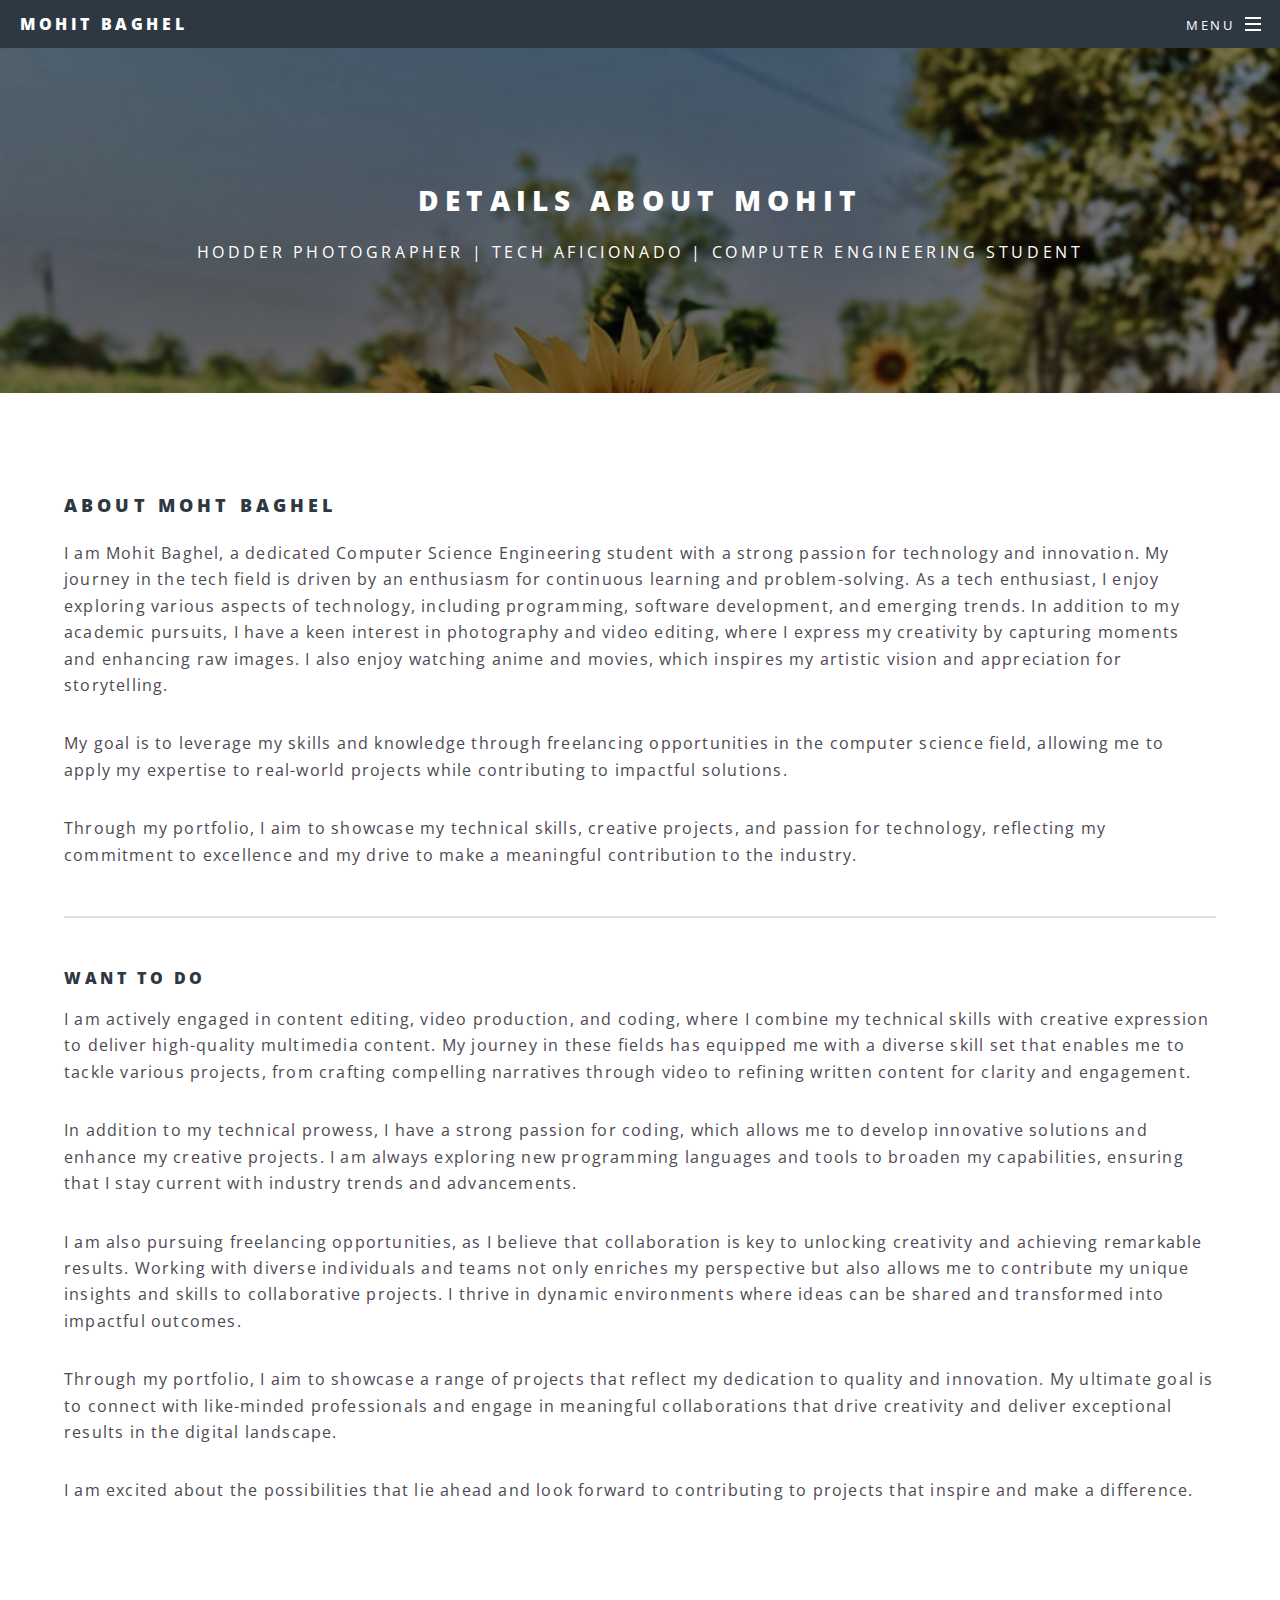
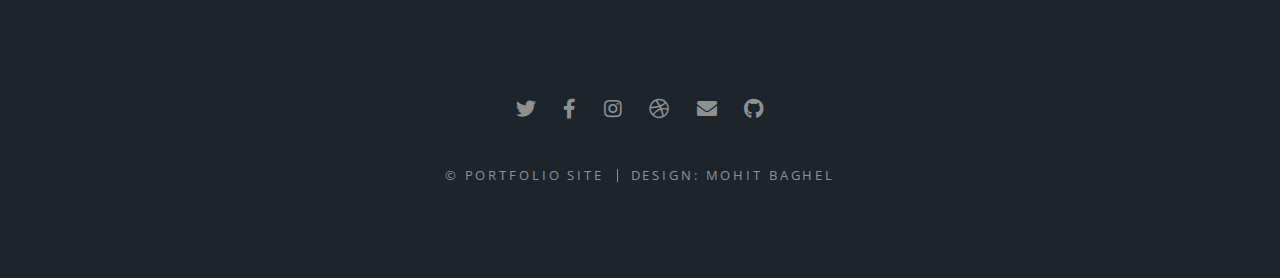
<file: generic.html>
<!DOCTYPE HTML>
<html>
	<head>
		<title>Details - Mohit Baghel</title>
		<meta charset="utf-8" />
		<meta name="viewport" content="width=device-width, initial-scale=1, user-scalable=no" />
		<link rel="stylesheet" href="assets/css/main.css" />
		<noscript><link rel="stylesheet" href="assets/css/noscript.css" /></noscript>
	</head>
	<body class="is-preload">

		<!-- Page Wrapper -->
			<div id="page-wrapper">

				<!-- Header -->
					<header id="header">
						<h1><a href="index.html">Mohit Baghel</a></h1>
						<nav id="nav">
							<ul>
								<li class="special">
									<a href="#menu" class="menuToggle"><span>Menu</span></a>
									<div id="menu">
										<ul>
											<li><a href="index.html">Home</a></li>
											<li><a href="generic.html">Details</a></li>
											<li><a href="sign up.html">Join Me</a></li>
										</ul>
									</div>
								</li>
							</ul>
						</nav>
					</header>

				<!-- Main -->
					<article id="main">
						<header>
							<h2>Details About Mohit</h2>
							<p>HODder Photographer | Tech Aficionado | Computer Engineering Student</p>
						</header>
						<section class="wrapper style5">
							<div class="inner">

								<h3>About Moht Baghel</h3>
								<p>I am Mohit Baghel, a dedicated Computer Science Engineering student with a strong passion for technology and innovation. My journey in the tech field is driven by an enthusiasm for continuous learning and problem-solving.
As a tech enthusiast, I enjoy exploring various aspects of technology, including programming, software development, and emerging trends. In addition to my academic pursuits, I have a keen interest in photography and video editing, where I express my creativity by capturing moments and enhancing raw images.

I also enjoy watching anime and movies, which inspires my artistic vision and appreciation for storytelling.</p>
 <p>My goal is to leverage my skills and knowledge through freelancing opportunities in the computer science field, 
 allowing me to apply my expertise to real-world projects while contributing to impactful solutions.</p>

<p>Through my portfolio, I aim to showcase my technical skills, creative projects, and passion for technology, reflecting my commitment to excellence and my drive to make a meaningful contribution to the industry.
								</p>
								<hr />

								<h4>Want To Do</h4>
                                <p>I am actively engaged in content editing, video production,
									 and coding, where I combine my technical skills with creative expression to deliver high-quality multimedia content.
									  My journey in these fields has equipped me with a diverse skill set that enables me to tackle various projects,
									 from crafting compelling narratives through video to refining written content for clarity and engagement.</p>

								<p>In addition to my technical prowess, I have a strong passion for coding,
									 which allows me to develop innovative solutions and enhance my creative projects.
									  I am always exploring new programming languages and tools to broaden my capabilities,
									   ensuring that I stay current with industry trends and advancements.</p>
								
								<p>I am also pursuing freelancing opportunities,
									 as I believe that collaboration is key to unlocking creativity and achieving remarkable results.
									  Working with diverse individuals and teams not only enriches my perspective but also allows me to contribute my unique insights and skills to collaborative projects.
									 I thrive in dynamic environments where ideas can be shared and transformed into impactful outcomes.</p>	   
                                <p>Through my portfolio,
							 I aim to showcase a range of projects that reflect my dedication to quality and innovation. 
							 My ultimate goal is to connect with like-minded professionals and engage in meaningful collaborations that drive creativity and deliver exceptional results in the digital landscape.</p>
							<p>I am excited about the possibilities that lie ahead and look forward to contributing to projects that inspire and make a difference.

							</p>
							</div>
						</section>
					</article>

				<!-- Footer -->
					<footer id="footer">
						<ul class="icons">
							<li><a href="https://x.com/MohitBaghel24" class="icon brands fa-twitter"><span class="label">Twitter</span></a></li>
							<li><a href="#" class="icon brands fa-facebook-f"><span class="label">Facebook</span></a></li>
							<li><a href="https://www.instagram.com/mohit_.baghel_" class="icon brands fa-instagram"><span class="label">Instagram</span></a></li>
							<li><a href="#" class="icon brands fa-dribbble"><span class="label">Dribbble</span></a></li>
							<li><a href="mailto:your-mohitbaghel0202@gmail.com" class="icon solid fa-envelope"><span class="label">Email</span></a></li>
							<li><a href="https://github.com/MohitBaghel24" class="icon brands fa-github"><span class="label">Github</span></a></li>
						</ul>
						<ul class="copyright">
							<li>&copy; portfolio Site</li><li>Design: <a href="http://htm">Mohit Baghel</a></li>
						</ul>
					</footer>

			</div>

		<!-- Scripts -->
			<script src="assets/js/jquery.min.js"></script>
			<script src="assets/js/jquery.scrollex.min.js"></script>
			<script src="assets/js/jquery.scrolly.min.js"></script>
			<script src="assets/js/browser.min.js"></script>
			<script src="assets/js/breakpoints.min.js"></script>
			<script src="assets/js/util.js"></script>
			<script src="assets/js/main.js"></script>

	</body>
</html>
</file>
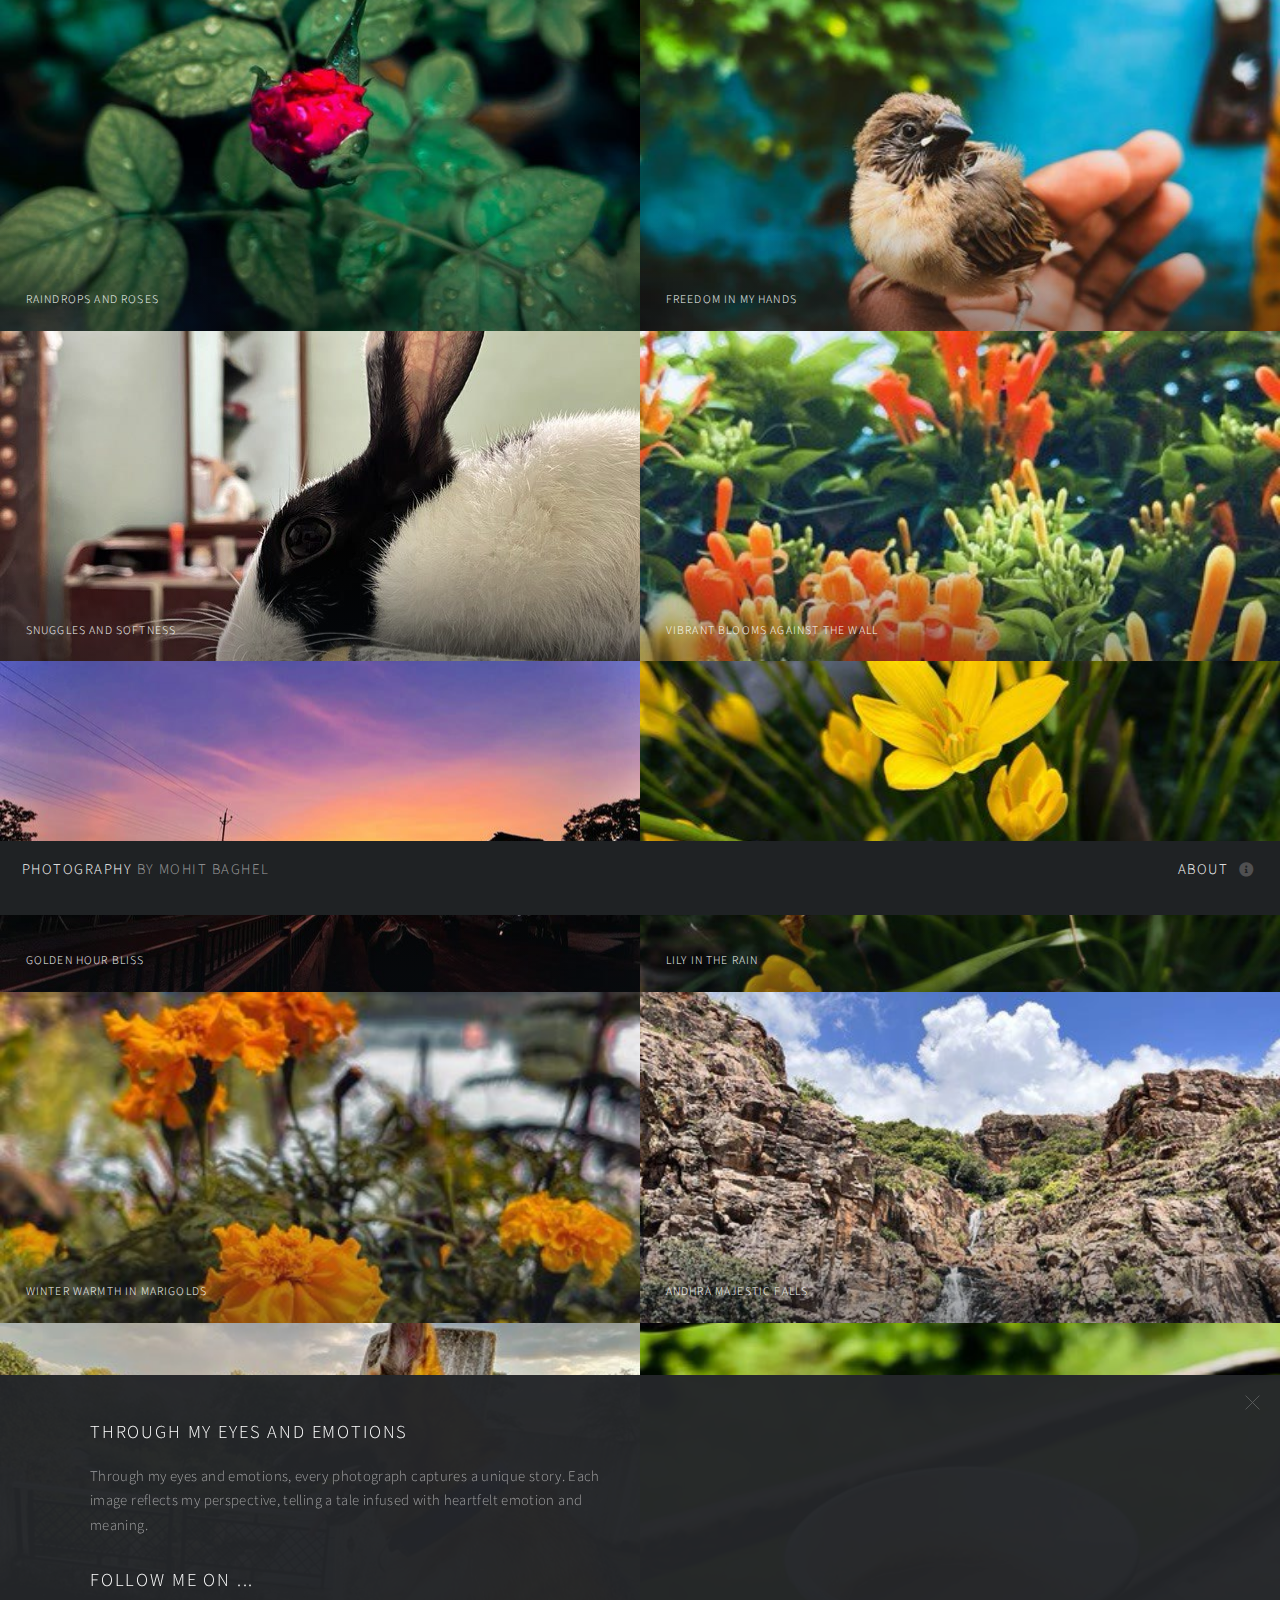
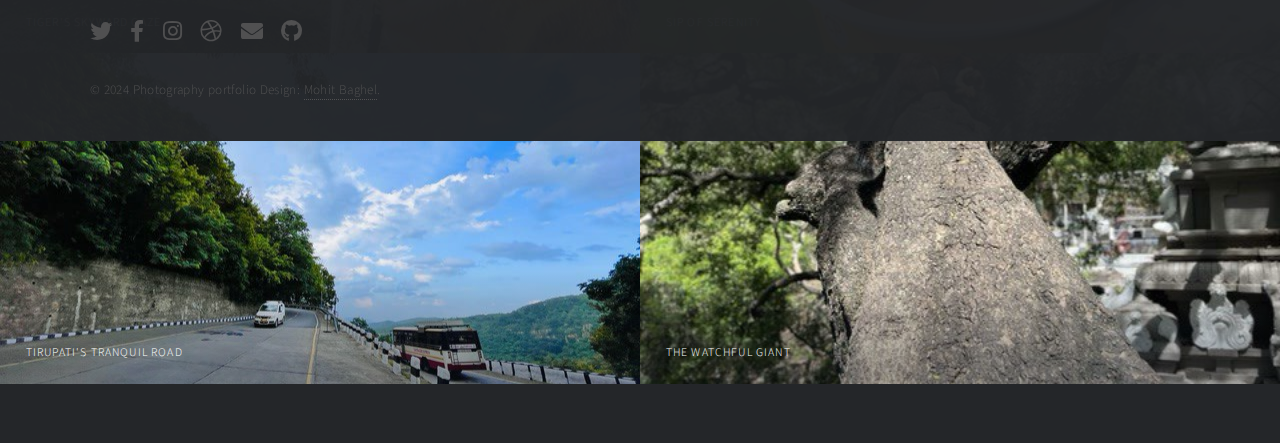
<file: photography/index2.html>
<!DOCTYPE HTML>
<html>
	<head>
		<title>Photography</title>
		<meta charset="utf-8" />
		<meta name="viewport" content="width=device-width, initial-scale=1, user-scalable=no" />
		<link rel="stylesheet" href="assets/css/main.css" />
		<noscript><link rel="stylesheet" href="assets/css/noscript.css" /></noscript>
	</head>
	<body class="is-preload">

		<!-- Wrapper -->
			<div id="wrapper">

				<!-- Header -->
					<header id="header">
						<h1><a href="index2.html"><strong>Photography</strong> by Mohit Baghel</a></h1>
						<nav>
							<ul>
								<li><a href="#footer" class="icon solid fa-info-circle">About</a></li>
							</ul>
						</nav>
					</header>

				<!-- Main -->
					<div id="main">
						<article class="thumb">
							<a href="images/fulls/01.jpg" class="image"><img src="images/thumbs/01.jpg" alt="" /></a>
							<h2>Raindrops and Roses</h2>
							<p>Rose drenched in rain, a perfect blend of nature grace and fleeting moments.</p>
						</article>
						<article class="thumb">
							<a href="images/fulls/02.jpg" class="image"><img src="images/thumbs/02.jpg" alt="" /></a>
							<h2>Freedom in My Hands</h2>
							<p>A moment of love and trust, as a bird rests gently in my hand.</p>
						</article>
						<article class="thumb">
							<a href="images/fulls/03.jpg" class="image"><img src="images/thumbs/03.jpg" alt="" /></a>
							<h2>Snuggles and Softness</h2>
							<p>Peaceful afternoon, my rabbit gently lying on the bed, enjoying the calm.</p>
						</article>
						<article class="thumb">
							<a href="images/fulls/04.jpg" class="image"><img src="images/thumbs/04.jpg" alt="" /></a>
							<h2>Vibrant Blooms Against the Wall</h2>
							<p>Orange petals brightening the wall, a burst of color and life.</p>
						</article>
						<article class="thumb">
							<a href="images/fulls/05.jpg" class="image"><img src="images/thumbs/05.jpg" alt="" /></a>
							<h2>Golden Hour Bliss</h2>
							<p>The evening sky paints a perfect picture of calm and serenity.</p>
						</article>
						<article class="thumb">
							<a href="images/fulls/06.jpg" class="image"><img src="images/thumbs/06.jpg" alt="" /></a>
							<h2>Lily in the Rain</h2>
							<p>A yellow lily blooming with grace, despite the rain gentle touch.</p>
						</article>
						<article class="thumb">
							<a href="images/fulls/07.jpg" class="image"><img src="images/thumbs/07.jpg" alt="" /></a>
							<h2>Winter Warmth in Marigolds</h2>
							<p>Marigolds in winter, adding a splash of color to the cold days.</p>
						</article>
						<article class="thumb">
							<a href="images/fulls/08.jpg" class="image"><img src="images/thumbs/08.jpg" alt="" /></a>
							<h2>Andhra Majestic Falls</h2>
							<p>Captured the power and beauty of a waterfall during my 2023 trip.</p>
						</article>
						<article class="thumb">
							<a href="images/fulls/09.jpg" class="image"><img src="images/thumbs/09.jpg" alt="" /></a>
							<h2>Tiger's Skyward Gaze</h2>
							<p>My loyal companion, Tiger, lost in thought, watching the clouds.</p>
						</article>
						<article class="thumb">
							<a href="images/fulls/10.jpg" class="image"><img src="images/thumbs/10.jpg" alt="" /></a>
							<h2>Sip of Serenity</h2>
							<p>A hot cup of tea, perfect for a journey through scenic landscapes.</p>
						</article>
						<article class="thumb">
							<a href="images/fulls/11.jpg" class="image"><img src="images/thumbs/11.jpg" alt="" /></a>
							<h2>Tirupati's Tranquil Road</h2>
							<p>The road to Tirupati, where nature and tranquility meet.</p>
						</article>
						<article class="thumb">
							<a href="images/fulls/12.jpg" class="image"><img src="images/thumbs/12.jpg" alt="" /></a>
							<h2>The Watchful Giant</h2>
							<p>An Indian giant squirrel, perched high, surveying its vast surroundings</p>
						</article>
					</div>

				<!-- Footer -->
				<footer id="footer" class="panel">
					<div class="inner split">
						<div>
							<section>
								<h2>Through My Eyes and Emotions</h2>
								<p>Through my eyes and emotions, every photograph captures a unique story.
									 Each image reflects my perspective, 
									telling a tale infused with heartfelt emotion and meaning.</p>
							</section>
							<section>
								<h2>Follow me on ...</h2>
								<ul class="icons">
									<li><a href="https://x.com/MohitBaghel24" class="icon brands fa-twitter" rel="noopener noreferrer"><span class="label">Twitter</span></a></li>
							<li><a href="#" class="icon brands fa-facebook-f"><span class="label">Facebook</span></a></li>
							<li><a href="https://www.instagram.com/mohit_.baghel_" class="icon brands fa-instagram" rel="noopener noreferrer"><span class="label">Instagram</ span></a></li>
							<li><a href="#" class="icon brands fa-dribbble"><span class="label">Dribbble</span></a></li>
							<li><a href="mailto:mohitbaghel0202@gmail.com" class="icon solid fa-envelope"><span class="label">Email</span></a></li>                   
						    <li><a href="https://github.com/MohitBaghel24" class="icon brands fa-github" rel="noopener noreferrer"><span class="label">Github</span></a></li>
								</ul>
							</section>
							<p class="copyright">
								&copy; 2024 Photography portfolio  Design: <a href="http://mohitbaghel.site">Mohit Baghel</a>.
							</p>
						</div>
						
					</div>
				</footer>
			</div>

		<!-- Scripts -->
			<script src="assets/js/jquery.min.js"></script>
			<script src="assets/js/jquery.poptrox.min.js"></script>
			<script src="assets/js/browser.min.js"></script>
			<script src="assets/js/breakpoints.min.js"></script>
			<script src="assets/js/util.js"></script>
			<script src="assets/js/main.js"></script>

	</body>
</html>
</file>
<file: assets/css/noscript.css>
body.is-preload #banner h2 {
		-moz-transform: none;
		-webkit-transform: none;
		-ms-transform: none;
		transform: none;
		opacity: 1;
	}

		body.is-preload #banner h2:before, body.is-preload #banner h2:after {
			width: 100%;
		}

	body.is-preload #banner .more {
		-moz-transform: none;
		-webkit-transform: none;
		-ms-transform: none;
		transform: none;
		opacity: 1;
	}

	body.is-preload #banner:after {
		opacity: 0;
	}
</file>
<file: photography/assets/css/noscript.css>
/*
	Multiverse by HTML5 UP
	html5up.net | @ajlkn
	Free for personal and commercial use under the CCA 3.0 license (html5up.net/license)
*/

/* Wrapper */

	body.is-preload #wrapper:before {
		display: none;
	}

/* Main */

	body.is-preload #main .thumb {
		pointer-events: auto;
		opacity: 1;
	}

/* Header */

	body.is-preload #header {
		-moz-transform: none;
		-webkit-transform: none;
		-ms-transform: none;
		transform: none;
	}
</file>
<file: assets/css/main.css>
@import url(fontawesome-all.min.css);
@import url("https://fonts.googleapis.com/css?family=Open+Sans:400,400italic,600,600italic,800,800italic");

html, body, div, span, applet, object,
iframe, h1, h2, h3, h4, h5, h6, p, blockquote,
pre, a, abbr, acronym, address, big, cite,
code, del, dfn, em, img, ins, kbd, q, s, samp,
small, strike, strong, sub, sup, tt, var, b,
u, i, center, dl, dt, dd, ol, ul, li, fieldset,
form, label, legend, table, caption, tbody,
tfoot, thead, tr, th, td, article, aside,
canvas, details, embed, figure, figcaption,
footer, header, hgroup, menu, nav, output, ruby,
section, summary, time, mark, audio, video {
	margin: 0;
	padding: 0;
	border: 0;
	font-size: 100%;
	font: inherit;
	vertical-align: baseline;}

article, aside, details, figcaption, figure,
footer, header, hgroup, menu, nav, section {
	display: block;}

body {
	line-height: 1;
}

ol, ul {
	list-style: none;
}

blockquote, q {
	quotes: none;
}

	blockquote:before, blockquote:after, q:before, q:after {
		content: '';
		content: none;
	}

table {
	border-collapse: collapse;
	border-spacing: 0;
}

body {
	-webkit-text-size-adjust: none;
}

mark {
	background-color: transparent;
	color: inherit;
}

input::-moz-focus-inner {
	border: 0;
	padding: 0;
}

input, select, textarea {
	-moz-appearance: none;
	-webkit-appearance: none;
	-ms-appearance: none;
	appearance: none;
}

/* Basic */

	@-ms-viewport {
		width: device-width;
	}

	html {
		box-sizing: border-box;
	}

	*, *:before, *:after {
		box-sizing: inherit;
	}

	body {
		background: #2e3842;
	}

		body.is-preload *, body.is-preload *:before, body.is-preload *:after {
			-moz-animation: none !important;
			-webkit-animation: none !important;
			-ms-animation: none !important;
			animation: none !important;
			-moz-transition: none !important;
			-webkit-transition: none !important;
			-ms-transition: none !important;
			transition: none !important;
		}

	body, input, select, textarea {
		color: #fff;
		font-family: "Open Sans", Helvetica, sans-serif;
		font-size: 15pt;
		font-weight: 400;
		letter-spacing: 0.075em;
		line-height: 1.65em;
	}

		@media screen and (max-width: 1680px) {

			body, input, select, textarea {
				font-size: 13pt;
			}

		}

		@media screen and (max-width: 1280px) {

			body, input, select, textarea {
				font-size: 12pt;
			}

		}

		@media screen and (max-width: 736px) {

			body, input, select, textarea {
				font-size: 11pt;
				letter-spacing: 0.0375em;
			}

		}

	a {
		-moz-transition: color 0.2s ease, border-bottom-color 0.2s ease;
		-webkit-transition: color 0.2s ease, border-bottom-color 0.2s ease;
		-ms-transition: color 0.2s ease, border-bottom-color 0.2s ease;
		transition: color 0.2s ease, border-bottom-color 0.2s ease;
		border-bottom: none;
		color: inherit;
		text-decoration: none;
	}

		a:hover {
			 color: #3498db;  /* Changes text color on hover */

		}

	strong, b {
		color: #fff;
		font-weight: 600;
	}

	em, i {
		font-style: italic;
	}

	p {
		margin: 0 0 2em 0;
	}

	h1, h2, h3, h4, h5, h6 {
		color: #fff;
		font-weight: 800;
		letter-spacing: 0.225em;
		line-height: 1em;
		margin: 0 0 1em 0;
		text-transform: uppercase;
	}

		h1 a, h2 a, h3 a, h4 a, h5 a, h6 a {
			color: inherit;
			text-decoration: none;
		}

	h2 {
		font-size: 1.35em;
		line-height: 1.75em;
	}

		@media screen and (max-width: 736px) {

			h2 {
				font-size: 1.1em;
				line-height: 1.65em;
			}

		}

	h3 {
		font-size: 1.15em;
		line-height: 1.75em;
	}

		@media screen and (max-width: 736px) {

			h3 {
				font-size: 1em;
				line-height: 1.65em;
			}

		}

	h4 {
		font-size: 1em;
		line-height: 1.5em;
	}

	h5 {
		font-size: 0.8em;
		line-height: 1.5em;
	}

	h6 {
		font-size: 0.7em;
		line-height: 1.5em;
	}

	sub {
		font-size: 0.8em;
		position: relative;
		top: 0.5em;
	}

	sup {
		font-size: 0.8em;
		position: relative;
		top: -0.5em;
	}

	hr {
		border: 0;
		border-bottom: solid 2px #fff;
		margin: 3em 0;
	}

		hr.major {
			margin: 4.5em 0;
		}

	blockquote {
		border-left: solid 4px #fff;
		font-style: italic;
		margin: 0 0 2em 0;
		padding: 0.5em 0 0.5em 2em;
	}

	code {
		background: rgba(144, 144, 144, 0.25);
		border-radius: 3px;
		font-family: "Courier New", monospace;
		font-size: 0.9em;
		letter-spacing: 0;
		margin: 0 0.25em;
		padding: 0.25em 0.65em;
	}

	pre {
		-webkit-overflow-scrolling: touch;
		font-family: "Courier New", monospace;
		font-size: 0.9em;
		margin: 0 0 2em 0;
	}

		pre code {
			display: block;
			line-height: 1.75em;
			padding: 1em 1.5em;
			overflow-x: auto;
		}

	.align-left {
		text-align: left;
	}

	.align-center {
		text-align: center;
	}

	.align-right {
		text-align: right;
	}

/* Row */

	.row {
		display: flex;
		flex-wrap: wrap;
		box-sizing: border-box;
		align-items: stretch;
	}

		.row > * {
			box-sizing: border-box;
		}

		.row.gtr-uniform > * > :last-child {
			margin-bottom: 0;
		}

		.row.aln-left {
			justify-content: flex-start;
		}

		.row.aln-center {
			justify-content: center;
		}

		.row.aln-right {
			justify-content: flex-end;
		}

		.row.aln-top {
			align-items: flex-start;
		}

		.row.aln-middle {
			align-items: center;
		}

		.row.aln-bottom {
			align-items: flex-end;
		}

		.row > .imp {
			order: -1;
		}

		.row > .col-1 {
			width: 8.33333%;
		}

		.row > .off-1 {
			margin-left: 8.33333%;
		}

		.row > .col-2 {
			width: 16.66667%;
		}

		.row > .off-2 {
			margin-left: 16.66667%;
		}

		.row > .col-3 {
			width: 25%;
		}

		.row > .off-3 {
			margin-left: 25%;
		}

		.row > .col-4 {
			width: 33.33333%;
		}

		.row > .off-4 {
			margin-left: 33.33333%;
		}

		.row > .col-5 {
			width: 41.66667%;
		}

		.row > .off-5 {
			margin-left: 41.66667%;
		}

		.row > .col-6 {
			width: 50%;
		}

		.row > .off-6 {
			margin-left: 50%;
		}

		.row > .col-7 {
			width: 58.33333%;
		}

		.row > .off-7 {
			margin-left: 58.33333%;
		}

		.row > .col-8 {
			width: 66.66667%;
		}

		.row > .off-8 {
			margin-left: 66.66667%;
		}

		.row > .col-9 {
			width: 75%;
		}

		.row > .off-9 {
			margin-left: 75%;
		}

		.row > .col-10 {
			width: 83.33333%;
		}

		.row > .off-10 {
			margin-left: 83.33333%;
		}

		.row > .col-11 {
			width: 91.66667%;
		}

		.row > .off-11 {
			margin-left: 91.66667%;
		}

		.row > .col-12 {
			width: 100%;
		}

		.row > .off-12 {
			margin-left: 100%;
		}

		.row.gtr-0 {
			margin-top: 0;
			margin-left: 0em;
		}

			.row.gtr-0 > * {
				padding: 0 0 0 0em;
			}

			.row.gtr-0.gtr-uniform {
				margin-top: 0em;
			}

				.row.gtr-0.gtr-uniform > * {
					padding-top: 0em;
				}

		.row.gtr-25 {
			margin-top: 0;
			margin-left: -0.375em;
		}

			.row.gtr-25 > * {
				padding: 0 0 0 0.375em;
			}

			.row.gtr-25.gtr-uniform {
				margin-top: -0.375em;
			}

				.row.gtr-25.gtr-uniform > * {
					padding-top: 0.375em;
				}

		.row.gtr-50 {
			margin-top: 0;
			margin-left: -0.75em;
		}

			.row.gtr-50 > * {
				padding: 0 0 0 0.75em;
			}

			.row.gtr-50.gtr-uniform {
				margin-top: -0.75em;
			}

				.row.gtr-50.gtr-uniform > * {
					padding-top: 0.75em;
				}

		.row {
			margin-top: 0;
			margin-left: -1.5em;
		}

			.row > * {
				padding: 0 0 0 1.5em;
			}

			.row.gtr-uniform {
				margin-top: -1.5em;
			}

				.row.gtr-uniform > * {
					padding-top: 1.5em;
				}

		.row.gtr-150 {
			margin-top: 0;
			margin-left: -2.25em;
		}

			.row.gtr-150 > * {
				padding: 0 0 0 2.25em;
			}

			.row.gtr-150.gtr-uniform {
				margin-top: -2.25em;
			}

				.row.gtr-150.gtr-uniform > * {
					padding-top: 2.25em;
				}

		.row.gtr-200 {
			margin-top: 0;
			margin-left: -3em;
		}

			.row.gtr-200 > * {
				padding: 0 0 0 3em;
			}

			.row.gtr-200.gtr-uniform {
				margin-top: -3em;
			}

				.row.gtr-200.gtr-uniform > * {
					padding-top: 3em;
				}

		@media screen and (max-width: 1680px) {

			.row {
				display: flex;
				flex-wrap: wrap;
				box-sizing: border-box;
				align-items: stretch;
			}

				.row > * {
					box-sizing: border-box;
				}

				.row.gtr-uniform > * > :last-child {
					margin-bottom: 0;
				}

				.row.aln-left {
					justify-content: flex-start;
				}

				.row.aln-center {
					justify-content: center;
				}

				.row.aln-right {
					justify-content: flex-end;
				}

				.row.aln-top {
					align-items: flex-start;
				}

				.row.aln-middle {
					align-items: center;
				}

				.row.aln-bottom {
					align-items: flex-end;
				}

				.row > .imp-xlarge {
					order: -1;
				}

				.row > .col-1-xlarge {
					width: 8.33333%;
				}

				.row > .off-1-xlarge {
					margin-left: 8.33333%;
				}

				.row > .col-2-xlarge {
					width: 16.66667%;
				}

				.row > .off-2-xlarge {
					margin-left: 16.66667%;
				}

				.row > .col-3-xlarge {
					width: 25%;
				}

				.row > .off-3-xlarge {
					margin-left: 25%;
				}

				.row > .col-4-xlarge {
					width: 33.33333%;
				}

				.row > .off-4-xlarge {
					margin-left: 33.33333%;
				}

				.row > .col-5-xlarge {
					width: 41.66667%;
				}

				.row > .off-5-xlarge {
					margin-left: 41.66667%;
				}

				.row > .col-6-xlarge {
					width: 50%;
				}

				.row > .off-6-xlarge {
					margin-left: 50%;
				}

				.row > .col-7-xlarge {
					width: 58.33333%;
				}

				.row > .off-7-xlarge {
					margin-left: 58.33333%;
				}

				.row > .col-8-xlarge {
					width: 66.66667%;
				}

				.row > .off-8-xlarge {
					margin-left: 66.66667%;
				}

				.row > .col-9-xlarge {
					width: 75%;
				}

				.row > .off-9-xlarge {
					margin-left: 75%;
				}

				.row > .col-10-xlarge {
					width: 83.33333%;
				}

				.row > .off-10-xlarge {
					margin-left: 83.33333%;
				}

				.row > .col-11-xlarge {
					width: 91.66667%;
				}

				.row > .off-11-xlarge {
					margin-left: 91.66667%;
				}

				.row > .col-12-xlarge {
					width: 100%;
				}

				.row > .off-12-xlarge {
					margin-left: 100%;
				}

				.row.gtr-0 {
					margin-top: 0;
					margin-left: 0em;
				}

					.row.gtr-0 > * {
						padding: 0 0 0 0em;
					}

					.row.gtr-0.gtr-uniform {
						margin-top: 0em;
					}

						.row.gtr-0.gtr-uniform > * {
							padding-top: 0em;
						}

				.row.gtr-25 {
					margin-top: 0;
					margin-left: -0.375em;
				}

					.row.gtr-25 > * {
						padding: 0 0 0 0.375em;
					}

					.row.gtr-25.gtr-uniform {
						margin-top: -0.375em;
					}

						.row.gtr-25.gtr-uniform > * {
							padding-top: 0.375em;
						}

				.row.gtr-50 {
					margin-top: 0;
					margin-left: -0.75em;
				}

					.row.gtr-50 > * {
						padding: 0 0 0 0.75em;
					}

					.row.gtr-50.gtr-uniform {
						margin-top: -0.75em;
					}

						.row.gtr-50.gtr-uniform > * {
							padding-top: 0.75em;
						}

				.row {
					margin-top: 0;
					margin-left: -1.5em;
				}

					.row > * {
						padding: 0 0 0 1.5em;
					}

					.row.gtr-uniform {
						margin-top: -1.5em;
					}

						.row.gtr-uniform > * {
							padding-top: 1.5em;
						}

				.row.gtr-150 {
					margin-top: 0;
					margin-left: -2.25em;
				}

					.row.gtr-150 > * {
						padding: 0 0 0 2.25em;
					}

					.row.gtr-150.gtr-uniform {
						margin-top: -2.25em;
					}

						.row.gtr-150.gtr-uniform > * {
							padding-top: 2.25em;
						}

				.row.gtr-200 {
					margin-top: 0;
					margin-left: -3em;
				}

					.row.gtr-200 > * {
						padding: 0 0 0 3em;
					}

					.row.gtr-200.gtr-uniform {
						margin-top: -3em;
					}

						.row.gtr-200.gtr-uniform > * {
							padding-top: 3em;
						}

		}

		@media screen and (max-width: 1280px) {

			.row {
				display: flex;
				flex-wrap: wrap;
				box-sizing: border-box;
				align-items: stretch;
			}

				.row > * {
					box-sizing: border-box;
				}

				.row.gtr-uniform > * > :last-child {
					margin-bottom: 0;
				}

				.row.aln-left {
					justify-content: flex-start;
				}

				.row.aln-center {
					justify-content: center;
				}

				.row.aln-right {
					justify-content: flex-end;
				}

				.row.aln-top {
					align-items: flex-start;
				}

				.row.aln-middle {
					align-items: center;
				}

				.row.aln-bottom {
					align-items: flex-end;
				}

				.row > .imp-large {
					order: -1;
				}

				.row > .col-1-large {
					width: 8.33333%;
				}

				.row > .off-1-large {
					margin-left: 8.33333%;
				}

				.row > .col-2-large {
					width: 16.66667%;
				}

				.row > .off-2-large {
					margin-left: 16.66667%;
				}

				.row > .col-3-large {
					width: 25%;
				}

				.row > .off-3-large {
					margin-left: 25%;
				}

				.row > .col-4-large {
					width: 33.33333%;
				}

				.row > .off-4-large {
					margin-left: 33.33333%;
				}

				.row > .col-5-large {
					width: 41.66667%;
				}

				.row > .off-5-large {
					margin-left: 41.66667%;
				}

				.row > .col-6-large {
					width: 50%;
				}

				.row > .off-6-large {
					margin-left: 50%;
				}

				.row > .col-7-large {
					width: 58.33333%;
				}

				.row > .off-7-large {
					margin-left: 58.33333%;
				}

				.row > .col-8-large {
					width: 66.66667%;
				}

				.row > .off-8-large {
					margin-left: 66.66667%;
				}

				.row > .col-9-large {
					width: 75%;
				}

				.row > .off-9-large {
					margin-left: 75%;
				}

				.row > .col-10-large {
					width: 83.33333%;
				}

				.row > .off-10-large {
					margin-left: 83.33333%;
				}

				.row > .col-11-large {
					width: 91.66667%;
				}

				.row > .off-11-large {
					margin-left: 91.66667%;
				}

				.row > .col-12-large {
					width: 100%;
				}

				.row > .off-12-large {
					margin-left: 100%;
				}

				.row.gtr-0 {
					margin-top: 0;
					margin-left: 0em;
				}

					.row.gtr-0 > * {
						padding: 0 0 0 0em;
					}

					.row.gtr-0.gtr-uniform {
						margin-top: 0em;
					}

						.row.gtr-0.gtr-uniform > * {
							padding-top: 0em;
						}

				.row.gtr-25 {
					margin-top: 0;
					margin-left: -0.375em;
				}

					.row.gtr-25 > * {
						padding: 0 0 0 0.375em;
					}

					.row.gtr-25.gtr-uniform {
						margin-top: -0.375em;
					}

						.row.gtr-25.gtr-uniform > * {
							padding-top: 0.375em;
						}

				.row.gtr-50 {
					margin-top: 0;
					margin-left: -0.75em;
				}

					.row.gtr-50 > * {
						padding: 0 0 0 0.75em;
					}

					.row.gtr-50.gtr-uniform {
						margin-top: -0.75em;
					}

						.row.gtr-50.gtr-uniform > * {
							padding-top: 0.75em;
						}

				.row {
					margin-top: 0;
					margin-left: -1.5em;
				}

					.row > * {
						padding: 0 0 0 1.5em;
					}

					.row.gtr-uniform {
						margin-top: -1.5em;
					}

						.row.gtr-uniform > * {
							padding-top: 1.5em;
						}

				.row.gtr-150 {
					margin-top: 0;
					margin-left: -2.25em;
				}

					.row.gtr-150 > * {
						padding: 0 0 0 2.25em;
					}

					.row.gtr-150.gtr-uniform {
						margin-top: -2.25em;
					}

						.row.gtr-150.gtr-uniform > * {
							padding-top: 2.25em;
						}

				.row.gtr-200 {
					margin-top: 0;
					margin-left: -3em;
				}

					.row.gtr-200 > * {
						padding: 0 0 0 3em;
					}

					.row.gtr-200.gtr-uniform {
						margin-top: -3em;
					}

						.row.gtr-200.gtr-uniform > * {
							padding-top: 3em;
						}

		}

		@media screen and (max-width: 980px) {

			.row {
				display: flex;
				flex-wrap: wrap;
				box-sizing: border-box;
				align-items: stretch;
			}

				.row > * {
					box-sizing: border-box;
				}

				.row.gtr-uniform > * > :last-child {
					margin-bottom: 0;
				}

				.row.aln-left {
					justify-content: flex-start;
				}

				.row.aln-center {
					justify-content: center;
				}

				.row.aln-right {
					justify-content: flex-end;
				}

				.row.aln-top {
					align-items: flex-start;
				}

				.row.aln-middle {
					align-items: center;
				}

				.row.aln-bottom {
					align-items: flex-end;
				}

				.row > .imp-medium {
					order: -1;
				}

				.row > .col-1-medium {
					width: 8.33333%;
				}

				.row > .off-1-medium {
					margin-left: 8.33333%;
				}

				.row > .col-2-medium {
					width: 16.66667%;
				}

				.row > .off-2-medium {
					margin-left: 16.66667%;
				}

				.row > .col-3-medium {
					width: 25%;
				}

				.row > .off-3-medium {
					margin-left: 25%;
				}

				.row > .col-4-medium {
					width: 33.33333%;
				}

				.row > .off-4-medium {
					margin-left: 33.33333%;
				}

				.row > .col-5-medium {
					width: 41.66667%;
				}

				.row > .off-5-medium {
					margin-left: 41.66667%;
				}

				.row > .col-6-medium {
					width: 50%;
				}

				.row > .off-6-medium {
					margin-left: 50%;
				}

				.row > .col-7-medium {
					width: 58.33333%;
				}

				.row > .off-7-medium {
					margin-left: 58.33333%;
				}

				.row > .col-8-medium {
					width: 66.66667%;
				}

				.row > .off-8-medium {
					margin-left: 66.66667%;
				}

				.row > .col-9-medium {
					width: 75%;
				}

				.row > .off-9-medium {
					margin-left: 75%;
				}

				.row > .col-10-medium {
					width: 83.33333%;
				}

				.row > .off-10-medium {
					margin-left: 83.33333%;
				}

				.row > .col-11-medium {
					width: 91.66667%;
				}

				.row > .off-11-medium {
					margin-left: 91.66667%;
				}

				.row > .col-12-medium {
					width: 100%;
				}

				.row > .off-12-medium {
					margin-left: 100%;
				}

				.row.gtr-0 {
					margin-top: 0;
					margin-left: 0em;
				}

					.row.gtr-0 > * {
						padding: 0 0 0 0em;
					}

					.row.gtr-0.gtr-uniform {
						margin-top: 0em;
					}

						.row.gtr-0.gtr-uniform > * {
							padding-top: 0em;
						}

				.row.gtr-25 {
					margin-top: 0;
					margin-left: -0.375em;
				}

					.row.gtr-25 > * {
						padding: 0 0 0 0.375em;
					}

					.row.gtr-25.gtr-uniform {
						margin-top: -0.375em;
					}

						.row.gtr-25.gtr-uniform > * {
							padding-top: 0.375em;
						}

				.row.gtr-50 {
					margin-top: 0;
					margin-left: -0.75em;
				}

					.row.gtr-50 > * {
						padding: 0 0 0 0.75em;
					}

					.row.gtr-50.gtr-uniform {
						margin-top: -0.75em;
					}

						.row.gtr-50.gtr-uniform > * {
							padding-top: 0.75em;
						}

				.row {
					margin-top: 0;
					margin-left: -1.5em;
				}

					.row > * {
						padding: 0 0 0 1.5em;
					}

					.row.gtr-uniform {
						margin-top: -1.5em;
					}

						.row.gtr-uniform > * {
							padding-top: 1.5em;
						}

				.row.gtr-150 {
					margin-top: 0;
					margin-left: -2.25em;
				}

					.row.gtr-150 > * {
						padding: 0 0 0 2.25em;
					}

					.row.gtr-150.gtr-uniform {
						margin-top: -2.25em;
					}

						.row.gtr-150.gtr-uniform > * {
							padding-top: 2.25em;
						}

				.row.gtr-200 {
					margin-top: 0;
					margin-left: -3em;
				}

					.row.gtr-200 > * {
						padding: 0 0 0 3em;
					}

					.row.gtr-200.gtr-uniform {
						margin-top: -3em;
					}

						.row.gtr-200.gtr-uniform > * {
							padding-top: 3em;
						}

		}

		@media screen and (max-width: 736px) {

			.row {
				display: flex;
				flex-wrap: wrap;
				box-sizing: border-box;
				align-items: stretch;
			}

				.row > * {
					box-sizing: border-box;
				}

				.row.gtr-uniform > * > :last-child {
					margin-bottom: 0;
				}

				.row.aln-left {
					justify-content: flex-start;
				}

				.row.aln-center {
					justify-content: center;
				}

				.row.aln-right {
					justify-content: flex-end;
				}

				.row.aln-top {
					align-items: flex-start;
				}

				.row.aln-middle {
					align-items: center;
				}

				.row.aln-bottom {
					align-items: flex-end;
				}

				.row > .imp-small {
					order: -1;
				}

				.row > .col-1-small {
					width: 8.33333%;
				}

				.row > .off-1-small {
					margin-left: 8.33333%;
				}

				.row > .col-2-small {
					width: 16.66667%;
				}

				.row > .off-2-small {
					margin-left: 16.66667%;
				}

				.row > .col-3-small {
					width: 25%;
				}

				.row > .off-3-small {
					margin-left: 25%;
				}

				.row > .col-4-small {
					width: 33.33333%;
				}

				.row > .off-4-small {
					margin-left: 33.33333%;
				}

				.row > .col-5-small {
					width: 41.66667%;
				}

				.row > .off-5-small {
					margin-left: 41.66667%;
				}

				.row > .col-6-small {
					width: 50%;
				}

				.row > .off-6-small {
					margin-left: 50%;
				}

				.row > .col-7-small {
					width: 58.33333%;
				}

				.row > .off-7-small {
					margin-left: 58.33333%;
				}

				.row > .col-8-small {
					width: 66.66667%;
				}

				.row > .off-8-small {
					margin-left: 66.66667%;
				}

				.row > .col-9-small {
					width: 75%;
				}

				.row > .off-9-small {
					margin-left: 75%;
				}

				.row > .col-10-small {
					width: 83.33333%;
				}

				.row > .off-10-small {
					margin-left: 83.33333%;
				}

				.row > .col-11-small {
					width: 91.66667%;
				}

				.row > .off-11-small {
					margin-left: 91.66667%;
				}

				.row > .col-12-small {
					width: 100%;
				}

				.row > .off-12-small {
					margin-left: 100%;
				}

				.row.gtr-0 {
					margin-top: 0;
					margin-left: 0em;
				}

					.row.gtr-0 > * {
						padding: 0 0 0 0em;
					}

					.row.gtr-0.gtr-uniform {
						margin-top: 0em;
					}

						.row.gtr-0.gtr-uniform > * {
							padding-top: 0em;
						}

				.row.gtr-25 {
					margin-top: 0;
					margin-left: -0.375em;
				}

					.row.gtr-25 > * {
						padding: 0 0 0 0.375em;
					}

					.row.gtr-25.gtr-uniform {
						margin-top: -0.375em;
					}

						.row.gtr-25.gtr-uniform > * {
							padding-top: 0.375em;
						}

				.row.gtr-50 {
					margin-top: 0;
					margin-left: -0.75em;
				}

					.row.gtr-50 > * {
						padding: 0 0 0 0.75em;
					}

					.row.gtr-50.gtr-uniform {
						margin-top: -0.75em;
					}

						.row.gtr-50.gtr-uniform > * {
							padding-top: 0.75em;
						}

				.row {
					margin-top: 0;
					margin-left: -1.5em;
				}

					.row > * {
						padding: 0 0 0 1.5em;
					}

					.row.gtr-uniform {
						margin-top: -1.5em;
					}

						.row.gtr-uniform > * {
							padding-top: 1.5em;
						}

				.row.gtr-150 {
					margin-top: 0;
					margin-left: -2.25em;
				}

					.row.gtr-150 > * {
						padding: 0 0 0 2.25em;
					}

					.row.gtr-150.gtr-uniform {
						margin-top: -2.25em;
					}

						.row.gtr-150.gtr-uniform > * {
							padding-top: 2.25em;
						}

				.row.gtr-200 {
					margin-top: 0;
					margin-left: -3em;
				}

					.row.gtr-200 > * {
						padding: 0 0 0 3em;
					}

					.row.gtr-200.gtr-uniform {
						margin-top: -3em;
					}

						.row.gtr-200.gtr-uniform > * {
							padding-top: 3em;
						}

		}

		@media screen and (max-width: 480px) {

			.row {
				display: flex;
				flex-wrap: wrap;
				box-sizing: border-box;
				align-items: stretch;
			}

				.row > * {
					box-sizing: border-box;
				}

				.row.gtr-uniform > * > :last-child {
					margin-bottom: 0;
				}

				.row.aln-left {
					justify-content: flex-start;
				}

				.row.aln-center {
					justify-content: center;
				}

				.row.aln-right {
					justify-content: flex-end;
				}

				.row.aln-top {
					align-items: flex-start;
				}

				.row.aln-middle {
					align-items: center;
				}

				.row.aln-bottom {
					align-items: flex-end;
				}

				.row > .imp-xsmall {
					order: -1;
				}

				.row > .col-1-xsmall {
					width: 8.33333%;
				}

				.row > .off-1-xsmall {
					margin-left: 8.33333%;
				}

				.row > .col-2-xsmall {
					width: 16.66667%;
				}

				.row > .off-2-xsmall {
					margin-left: 16.66667%;
				}

				.row > .col-3-xsmall {
					width: 25%;
				}

				.row > .off-3-xsmall {
					margin-left: 25%;
				}

				.row > .col-4-xsmall {
					width: 33.33333%;
				}

				.row > .off-4-xsmall {
					margin-left: 33.33333%;
				}

				.row > .col-5-xsmall {
					width: 41.66667%;
				}

				.row > .off-5-xsmall {
					margin-left: 41.66667%;
				}

				.row > .col-6-xsmall {
					width: 50%;
				}

				.row > .off-6-xsmall {
					margin-left: 50%;
				}

				.row > .col-7-xsmall {
					width: 58.33333%;
				}

				.row > .off-7-xsmall {
					margin-left: 58.33333%;
				}

				.row > .col-8-xsmall {
					width: 66.66667%;
				}

				.row > .off-8-xsmall {
					margin-left: 66.66667%;
				}

				.row > .col-9-xsmall {
					width: 75%;
				}

				.row > .off-9-xsmall {
					margin-left: 75%;
				}

				.row > .col-10-xsmall {
					width: 83.33333%;
				}

				.row > .off-10-xsmall {
					margin-left: 83.33333%;
				}

				.row > .col-11-xsmall {
					width: 91.66667%;
				}

				.row > .off-11-xsmall {
					margin-left: 91.66667%;
				}

				.row > .col-12-xsmall {
					width: 100%;
				}

				.row > .off-12-xsmall {
					margin-left: 100%;
				}

				.row.gtr-0 {
					margin-top: 0;
					margin-left: 0em;
				}

					.row.gtr-0 > * {
						padding: 0 0 0 0em;
					}

					.row.gtr-0.gtr-uniform {
						margin-top: 0em;
					}

						.row.gtr-0.gtr-uniform > * {
							padding-top: 0em;
						}

				.row.gtr-25 {
					margin-top: 0;
					margin-left: -0.375em;
				}

					.row.gtr-25 > * {
						padding: 0 0 0 0.375em;
					}

					.row.gtr-25.gtr-uniform {
						margin-top: -0.375em;
					}

						.row.gtr-25.gtr-uniform > * {
							padding-top: 0.375em;
						}

				.row.gtr-50 {
					margin-top: 0;
					margin-left: -0.75em;
				}

					.row.gtr-50 > * {
						padding: 0 0 0 0.75em;
					}

					.row.gtr-50.gtr-uniform {
						margin-top: -0.75em;
					}

						.row.gtr-50.gtr-uniform > * {
							padding-top: 0.75em;
						}

				.row {
					margin-top: 0;
					margin-left: -1.5em;
				}

					.row > * {
						padding: 0 0 0 1.5em;
					}

					.row.gtr-uniform {
						margin-top: -1.5em;
					}

						.row.gtr-uniform > * {
							padding-top: 1.5em;
						}

				.row.gtr-150 {
					margin-top: 0;
					margin-left: -2.25em;
				}

					.row.gtr-150 > * {
						padding: 0 0 0 2.25em;
					}

					.row.gtr-150.gtr-uniform {
						margin-top: -2.25em;
					}

						.row.gtr-150.gtr-uniform > * {
							padding-top: 2.25em;
						}

				.row.gtr-200 {
					margin-top: 0;
					margin-left: -3em;
				}

					.row.gtr-200 > * {
						padding: 0 0 0 3em;
					}

					.row.gtr-200.gtr-uniform {
						margin-top: -3em;
					}

						.row.gtr-200.gtr-uniform > * {
							padding-top: 3em;
						}

		}

/* Section/Article */

	section.special, article.special {
		text-align: center;
	}

	header p {
		color: rgba(255, 255, 255, 0.5);
		position: relative;
		top: -0.25em;
	}

	header h3 + p {
		font-size: 1.1em;
	}

	header h4 + p,
	header h5 + p,
	header h6 + p {
		font-size: 0.9em;
	}

	header.major {
		margin: 0 0 3.5em 0;
	}

		header.major h2, header.major h3, header.major h4, header.major h5, header.major h6 {
			border-bottom: solid 2px #fff;
			display: inline-block;
			padding-bottom: 1em;
			position: relative;
		}

			header.major h2:after, header.major h3:after, header.major h4:after, header.major h5:after, header.major h6:after {
				content: '';
				display: block;
				height: 1px;
			}

		header.major p {
			color: #fff;
			top: 0;
		}

		@media screen and (max-width: 736px) {

			header.major {
				margin: 0 0 2em 0;
			}

		}

	@media screen and (max-width: 980px) {

		header br {
			display: none;
		}

	}

/* Form */

	form {
		margin: 0 0 2em 0;
	}

	label {
		color: #fff;
		display: block;
		font-size: 0.9em;
		font-weight: 600;
		margin: 0 0 1em 0;
	}

	input[type="text"],
	input[type="password"],
	input[type="email"],
	select,
	textarea {
		-moz-appearance: none;
		-webkit-appearance: none;
		-ms-appearance: none;
		appearance: none;
		background-color: rgba(144, 144, 144, 0.25);
		border-radius: 3px;
		border: none;
		color: inherit;
		display: block;
		outline: 0;
		padding: 0 1em;
		text-decoration: none;
		width: 100%;
	}

		input[type="text"]:invalid,
		input[type="password"]:invalid,
		input[type="email"]:invalid,
		select:invalid,
		textarea:invalid {
			box-shadow: none;
		}

		input[type="text"]:focus,
		input[type="password"]:focus,
		input[type="email"]:focus,
		select:focus,
		textarea:focus {
			box-shadow: 0 0 0 2px #21b2a6;
		}

	select {
		background-size: 1.25em;
		background-repeat: no-repeat;
		background-position: calc(100% - 1em) center;
		height: 2.75em;
		padding-right: 2.75em;
		text-overflow: ellipsis;
	}

		select:focus::-ms-value {
			background-color: transparent;
		}

		select::-ms-expand {
			display: none;
		}

	input[type="text"],
	input[type="password"],
	input[type="email"],
	select {
		height: 2.75em;
	}

	textarea {
		padding: 0.75em 1em;
	}

	input[type="checkbox"],
	input[type="radio"] {
		-moz-appearance: none;
		-webkit-appearance: none;
		-ms-appearance: none;
		appearance: none;
		display: block;
		float: left;
		margin-right: -2em;
		opacity: 0;
		width: 1em;
		z-index: -1;
	}

		input[type="checkbox"] + label,
		input[type="radio"] + label {
			text-decoration: none;
			color: #fff;
			cursor: pointer;
			display: inline-block;
			font-size: 1em;
			font-weight: 400;
			padding-left: 2.4em;
			padding-right: 0.75em;
			position: relative;
		}

			input[type="checkbox"] + label:before,
			input[type="radio"] + label:before {
				-moz-osx-font-smoothing: grayscale;
				-webkit-font-smoothing: antialiased;
				display: inline-block;
				font-style: normal;
				font-variant: normal;
				text-rendering: auto;
				line-height: 1;
				text-transform: none !important;
				font-family: 'Font Awesome 5 Free';
				font-weight: 900;
			}

			input[type="checkbox"] + label:before,
			input[type="radio"] + label:before {
				background: rgba(144, 144, 144, 0.25);
				border-radius: 3px;
				content: '';
				display: inline-block;
				font-size: 0.8em;
				height: 2.0625em;
				left: 0;
				line-height: 2.0625em;
				position: absolute;
				text-align: center;
				top: 0;
				width: 2.0625em;
			}

		input[type="checkbox"]:checked + label:before,
		input[type="radio"]:checked + label:before {
			background: #2e3842;
			color: #fff;
			content: '\f00c';
		}

		input[type="checkbox"]:focus + label:before,
		input[type="radio"]:focus + label:before {
			box-shadow: 0 0 0 2px #21b2a6;
		}

	input[type="checkbox"] + label:before {
		border-radius: 3px;
	}

	input[type="radio"] + label:before {
		border-radius: 100%;
	}

	::-webkit-input-placeholder {
		color: rgba(255, 255, 255, 0.5) !important;
		opacity: 1.0;
	}

	:-moz-placeholder {
		color: rgba(255, 255, 255, 0.5) !important;
		opacity: 1.0;
	}

	::-moz-placeholder {
		color: rgba(255, 255, 255, 0.5) !important;
		opacity: 1.0;
	}

	:-ms-input-placeholder {
		color: rgba(255, 255, 255, 0.5) !important;
		opacity: 1.0;
	}

/* Box */

	.box {
		border-radius: 3px;
		border: solid 2px #fff;
		margin-bottom: 2em;
		padding: 1.5em;
	}

		.box > :last-child,
		.box > :last-child > :last-child,
		.box > :last-child > :last-child > :last-child {
			margin-bottom: 0;
		}

		.box.alt {
			border: 0;
			border-radius: 0;
			padding: 0;
		}

/* Icon */

	.icon {
		text-decoration: none;
		border-bottom: none;
		position: relative;
	}

		.icon:before {
			-moz-osx-font-smoothing: grayscale;
			-webkit-font-smoothing: antialiased;
			display: inline-block;
			font-style: normal;
			font-variant: normal;
			text-rendering: auto;
			line-height: 1;
			text-transform: none !important;
			font-family: 'Font Awesome 5 Free';
			font-weight: 400;
		}

		.icon > .label {
			display: none;
		}

		.icon:before {
			line-height: inherit;
		}

		.icon.solid:before {
			font-weight: 900;
		}

		.icon.brands:before {
			font-family: 'Font Awesome 5 Brands';
		}

		.icon.major {
			-moz-transform: rotate(-45deg);
			-webkit-transform: rotate(-45deg);
			-ms-transform: rotate(-45deg);
			transform: rotate(-45deg);
			border-radius: 3px;
			border: solid 2px #fff;
			display: inline-block;
			font-size: 1.35em;
			height: calc(3em + 2px);
			line-height: 3em;
			text-align: center;
			width: calc(3em + 2px);
		}

			.icon.major:before {
				-moz-transform: rotate(45deg);
				-webkit-transform: rotate(45deg);
				-ms-transform: rotate(45deg);
				transform: rotate(45deg);
				display: inline-block;
				font-size: 1.5em;
			}

			@media screen and (max-width: 736px) {

				.icon.major {
					font-size: 1em;
				}

			}

		.icon.style1 {
			color: #00ffcc;
		}

		.icon.style2 {
			color: #00f0ff;
		}

		.icon.style3 {
			color: #76ddff;
		}

/* Image */

	.image {
		border-radius: 3px;
		border: 0;
		display: inline-block;
		position: relative;
	}

		.image img {
			border-radius: 3px;
			display: block;
		}

		.image.left {
			float: left;
			margin: 0 2em 2em 0;
			top: 0.25em;
		}

		.image.right {
			float: right;
			margin: 0 0 2em 2em;
			top: 0.25em;
		}

		.image.left, .image.right {
			max-width: 40%;
		}

			.image.left img, .image.right img {
				width: 100%;
			}

		.image.fit {
			display: block;
			margin: 0 0 2em 0;
			width: 100%;
		}

			.image.fit img {
				width: 100%;
			}

/* List */

	ol {
		list-style: decimal;
		margin: 0 0 2em 0;
		padding-left: 1.25em;
	}

		ol li {
			padding-left: 0.25em;
		}

	ul {
		list-style: disc;
		margin: 0 0 2em 0;
		padding-left: 1em;
	}

		ul li {
			padding-left: 0.5em;
		}

		ul.alt {
			list-style: none;
			padding-left: 0;
		}

			ul.alt li {
				border-top: solid 1px #fff;
				padding: 0.5em 0;
			}

				ul.alt li:first-child {
					border-top: 0;
					padding-top: 0;
				}

	dl {
		margin: 0 0 2em 0;
	}

/* Actions */

	ul.actions {
		display: -moz-flex;
		display: -webkit-flex;
		display: -ms-flex;
		display: flex;
		cursor: default;
		list-style: none;
		margin-left: -1em;
		padding-left: 0;
	}

		ul.actions li {
			padding: 0 0 0 1em;
			vertical-align: middle;
		}

		ul.actions.special {
			-moz-justify-content: center;
			-webkit-justify-content: center;
			-ms-justify-content: center;
			justify-content: center;
			width: 100%;
			margin-left: 0;
		}

			ul.actions.special li:first-child {
				padding-left: 0;
			}

		ul.actions.stacked {
			-moz-flex-direction: column;
			-webkit-flex-direction: column;
			-ms-flex-direction: column;
			flex-direction: column;
			margin-left: 0;
		}

			ul.actions.stacked li {
				padding: 1em 0 0 0;
			}

				ul.actions.stacked li:first-child {
					padding-top: 0;
				}

		ul.actions.fit {
			width: calc(100% + 1em);
		}

			ul.actions.fit li {
				-moz-flex-grow: 1;
				-webkit-flex-grow: 1;
				-ms-flex-grow: 1;
				flex-grow: 1;
				-moz-flex-shrink: 1;
				-webkit-flex-shrink: 1;
				-ms-flex-shrink: 1;
				flex-shrink: 1;
				width: 100%;
			}

				ul.actions.fit li > * {
					width: 100%;
				}

			ul.actions.fit.stacked {
				width: 100%;
			}

		@media screen and (max-width: 480px) {

			ul.actions:not(.fixed) {
				-moz-flex-direction: column;
				-webkit-flex-direction: column;
				-ms-flex-direction: column;
				flex-direction: column;
				margin-left: 0;
				width: 100% !important;
			}

				ul.actions:not(.fixed) li {
					-moz-flex-grow: 1;
					-webkit-flex-grow: 1;
					-ms-flex-grow: 1;
					flex-grow: 1;
					-moz-flex-shrink: 1;
					-webkit-flex-shrink: 1;
					-ms-flex-shrink: 1;
					flex-shrink: 1;
					padding: 1em 0 0 0;
					text-align: center;
					width: 100%;
				}

					ul.actions:not(.fixed) li > * {
						width: 100%;
					}

					ul.actions:not(.fixed) li:first-child {
						padding-top: 0;
					}

					ul.actions:not(.fixed) li input[type="submit"],
					ul.actions:not(.fixed) li input[type="reset"],
					ul.actions:not(.fixed) li input[type="button"],
					ul.actions:not(.fixed) li button,
					ul.actions:not(.fixed) li .button {
						width: 100%;
					}

						ul.actions:not(.fixed) li input[type="submit"].icon:before,
						ul.actions:not(.fixed) li input[type="reset"].icon:before,
						ul.actions:not(.fixed) li input[type="button"].icon:before,
						ul.actions:not(.fixed) li button.icon:before,
						ul.actions:not(.fixed) li .button.icon:before {
							margin-left: -0.5em;
						}

		}

/* Icons */

	ul.icons {
		cursor: default;
		list-style: none;
		padding-left: 0;
	}

		ul.icons li {
			display: inline-block;
			padding: 0 1em 0 0;
		}

			ul.icons li:last-child {
				padding-right: 0 !important;
			}

		ul.icons.major {
			padding: 1em 0;
		}

			ul.icons.major li {
				padding-right: 3.5em;
			}

				@media screen and (max-width: 736px) {

					ul.icons.major li {
						padding: 0 1em !important;
					}

				}

/* Table */

	.table-wrapper {
		-webkit-overflow-scrolling: touch;
		overflow-x: auto;
	}

	table {
		margin: 0 0 2em 0;
		width: 100%;
	}

		table tbody tr {
			border: solid 1px #fff;
			border-left: 0;
			border-right: 0;
		}

			table tbody tr:nth-child(2n + 1) {
				background-color: rgba(144, 144, 144, 0.25);
			}

		table td {
			padding: 0.75em 0.75em;
		}

		table th {
			color: #fff;
			font-size: 0.9em;
			font-weight: 600;
			padding: 0 0.75em 0.75em 0.75em;
			text-align: left;
		}

		table thead {
			border-bottom: solid 2px #fff;
		}

		table tfoot {
			border-top: solid 2px #fff;
		}

		table.alt {
			border-collapse: separate;
		}

			table.alt tbody tr td {
				border: solid 1px #fff;
				border-left-width: 0;
				border-top-width: 0;
			}

				table.alt tbody tr td:first-child {
					border-left-width: 1px;
				}

			table.alt tbody tr:first-child td {
				border-top-width: 1px;
			}

			table.alt thead {
				border-bottom: 0;
			}

			table.alt tfoot {
				border-top: 0;
			}

/* Button */

	input[type="submit"],
	input[type="reset"],
	input[type="button"],
	button,
	.button {
		-moz-appearance: none;
		-webkit-appearance: none;
		-ms-appearance: none;
		appearance: none;
		-moz-transition: background-color 0.2s ease-in-out, color 0.2s ease-in-out;
		-webkit-transition: background-color 0.2s ease-in-out, color 0.2s ease-in-out;
		-ms-transition: background-color 0.2s ease-in-out, color 0.2s ease-in-out;
		transition: background-color 0.2s ease-in-out, color 0.2s ease-in-out;
		background-color: transparent;
		border-radius: 3px;
		border: 0;
		box-shadow: inset 0 0 0 2px #fff;
		color: #fff;
		cursor: pointer;
		display: inline-block;
		font-size: 0.8em;
		font-weight: 600;
		height: 3.125em;
		letter-spacing: 0.225em;
		line-height: 3.125em;
		max-width: 30em;
		padding: 0 2.75em;
		text-align: center;
		text-decoration: none;
		text-transform: uppercase;
		white-space: nowrap;
		overflow: hidden;
		text-overflow: ellipsis;
	}

		input[type="submit"]:hover,
		input[type="reset"]:hover,
		input[type="button"]:hover,
		button:hover,
		.button:hover {
			background-color: rgba(144, 144, 144, 0.25);
		}

		input[type="submit"]:active,
		input[type="reset"]:active,
		input[type="button"]:active,
		button:active,
		.button:active {
			background-color: rgba(144, 144, 144, 0.5);
		}

		input[type="submit"].icon:before,
		input[type="reset"].icon:before,
		input[type="button"].icon:before,
		button.icon:before,
		.button.icon:before {
			margin-right: 0.5em;
		}

		input[type="submit"].fit,
		input[type="reset"].fit,
		input[type="button"].fit,
		button.fit,
		.button.fit {
			width: 100%;
		}

		input[type="submit"].small,
		input[type="reset"].small,
		input[type="button"].small,
		button.small,
		.button.small {
			font-size: 0.8em;
		}

		input[type="submit"].large,
		input[type="reset"].large,
		input[type="button"].large,
		button.large,
		.button.large {
			font-size: 1.35em;
		}

		input[type="submit"].primary,
		input[type="reset"].primary,
		input[type="button"].primary,
		button.primary,
		.button.primary {
			background-color: #ed4933;
			box-shadow: none !important;
			color: #ffffff !important;
		}

			input[type="submit"].primary:hover,
			input[type="reset"].primary:hover,
			input[type="button"].primary:hover,
			button.primary:hover,
			.button.primary:hover {
				background-color: #ef5e4a !important;
			}

			input[type="submit"].primary:active,
			input[type="reset"].primary:active,
			input[type="button"].primary:active,
			button.primary:active,
			.button.primary:active {
				background-color: #eb341c !important;
			}

		input[type="submit"].disabled, input[type="submit"]:disabled,
		input[type="reset"].disabled,
		input[type="reset"]:disabled,
		input[type="button"].disabled,
		input[type="button"]:disabled,
		button.disabled,
		button:disabled,
		.button.disabled,
		.button:disabled {
			pointer-events: none;
			opacity: 0.25;
		}

		@media screen and (max-width: 736px) {

			input[type="submit"],
			input[type="reset"],
			input[type="button"],
			button,
			.button {
				height: 3.75em;
				line-height: 3.75em;
			}

		}

/* Features */

	.features {
		display: -moz-flex;
		display: -webkit-flex;
		display: -ms-flex;
		display: flex;
		-moz-flex-wrap: wrap;
		-webkit-flex-wrap: wrap;
		-ms-flex-wrap: wrap;
		flex-wrap: wrap;
		-moz-justify-content: center;
		-webkit-justify-content: center;
		-ms-justify-content: center;
		justify-content: center;
		list-style: none;
		padding: 0;
		width: 100%;
	}

		.features li {
			padding: 4em 4em 2em 6em ;
			display: block;
			position: relative;
			text-align: left;
			width: 50%;
		}

			.features li:nth-child(1) {
				background-color: rgba(0, 0, 0, 0.035);
			}

			.features li:nth-child(2) {
				background-color: rgba(0, 0, 0, 0.07);
			}

			.features li:nth-child(3) {
				background-color: rgba(0, 0, 0, 0.105);
			}

			.features li:nth-child(4) {
				background-color: rgba(0, 0, 0, 0.14);
			}

			.features li:nth-child(5) {
				background-color: rgba(0, 0, 0, 0.175);
			}

			.features li:nth-child(6) {
				background-color: rgba(0, 0, 0, 0.21);
			}

			.features li:nth-child(7) {
				background-color: rgba(0, 0, 0, 0.245);
			}

			.features li:nth-child(8) {
				background-color: rgba(0, 0, 0, 0.28);
			}

			.features li:nth-child(9) {
				background-color: rgba(0, 0, 0, 0.315);
			}

			.features li:nth-child(10) {
				background-color: rgba(0, 0, 0, 0.35);
			}

			.features li:before {
				display: block;
				color: #00ffcc;
				position: absolute;
				left: 1.75em;
				top: 2.75em;
				font-size: 1.5em;
			}

			.features li:nth-child(1) {
				border-top-left-radius: 3px;
			}

			.features li:nth-child(2) {
				border-top-right-radius: 3px;
			}

			.features li:nth-last-child(1) {
				border-bottom-right-radius: 3px;
			}

			.features li:nth-last-child(2) {
				border-bottom-left-radius: 3px;
			}

			@media screen and (max-width: 980px) {

				.features li {
					padding: 3em 2em 1em 2em ;
					text-align: center;
				}

					.features li:before {
						left: 0;
						margin: 0 0 1em 0;
						position: relative;
						top: 0;
					}

			}

			@media screen and (max-width: 736px) {

				.features li {
					padding: 3em 0 1em 0 ;
					background-color: transparent !important;
					border-top: solid 2px #fff;
					width: 100%;
				}

					.features li:first-child {
						border-top: 0;
					}

			}

/* Spotlight */

	.spotlight {
		-moz-align-items: center;
		-webkit-align-items: center;
		-ms-align-items: center;
		align-items: center;
		display: -moz-flex;
		display: -webkit-flex;
		display: -ms-flex;
		display: flex;
	}

		.spotlight .image {
			-moz-order: 1;
			-webkit-order: 1;
			-ms-order: 1;
			order: 1;
			border-radius: 0;
			width: 40%;
		}

			.spotlight .image img {
				border-radius: 0;
				width: 100%;
			}

		.spotlight .content {
			padding: 2em 4em 0.1em 4em ;
			-moz-order: 2;
			-webkit-order: 2;
			-ms-order: 2;
			order: 2;
			max-width: 48em;
			width: 60%;
		}

		.spotlight:nth-child(2n) {
			-moz-flex-direction: row-reverse;
			-webkit-flex-direction: row-reverse;
			-ms-flex-direction: row-reverse;
			flex-direction: row-reverse;
		}

		.spotlight:nth-child(1) {
			background-color: rgba(0, 0, 0, 0.075);
		}

		.spotlight:nth-child(2) {
			background-color: rgba(0, 0, 0, 0.15);
		}

		.spotlight:nth-child(3) {
			background-color: rgba(0, 0, 0, 0.225);
		}

		.spotlight:nth-child(4) {
			background-color: rgba(0, 0, 0, 0.3);
		}

		.spotlight:nth-child(5) {
			background-color: rgba(0, 0, 0, 0.375);
		}

		.spotlight:nth-child(6) {
			background-color: rgba(0, 0, 0, 0.45);
		}

		.spotlight:nth-child(7) {
			background-color: rgba(0, 0, 0, 0.525);
		}

		.spotlight:nth-child(8) {
			background-color: rgba(0, 0, 0, 0.6);
		}

		.spotlight:nth-child(9) {
			background-color: rgba(0, 0, 0, 0.675);
		}

		.spotlight:nth-child(10) {
			background-color: rgba(0, 0, 0, 0.75);
		}

		@media screen and (max-width: 1280px) {

			.spotlight .image {
				width: 45%;
			}

			.spotlight .content {
				width: 55%;
			}

		}

		@media screen and (max-width: 980px) {

			.spotlight {
				display: block;
			}

				.spotlight br {
					display: none;
				}

				.spotlight .image {
					width: 100%;
				}

				.spotlight .content {
					padding: 4em 3em 2em 3em ;
					max-width: none;
					text-align: center;
					width: 100%;
				}

		}

		@media screen and (max-width: 736px) {

			.spotlight .content {
				padding: 3em 2em 1em 2em ;
			}

		}

/* Wrapper */

	.wrapper {
		padding: 6em 0 4em 0 ;
	}

		.wrapper > .inner {
			width: 60em;
			margin: 0 auto;
		}

			@media screen and (max-width: 1280px) {

				.wrapper > .inner {
					width: 90%;
				}

			}

			@media screen and (max-width: 980px) {

				.wrapper > .inner {
					width: 100%;
				}

			}

		.wrapper.alt {
			padding: 0;
		}

		.wrapper.style1 {
			background-color: #21b2a6;
			color: #c8ece9;
		}

			.wrapper.style1 strong, .wrapper.style1 b {
				color: #ffffff;
			}

			.wrapper.style1 h2, .wrapper.style1 h3, .wrapper.style1 h4, .wrapper.style1 h5, .wrapper.style1 h6 {
				color: #ffffff;
			}

			.wrapper.style1 hr {
				border-color: rgba(0, 0, 0, 0.125);
			}

			.wrapper.style1 blockquote {
				border-color: rgba(0, 0, 0, 0.125);
			}

			.wrapper.style1 code {
				background: rgba(255, 255, 255, 0.075);
			}

			.wrapper.style1 header p {
				color: #a6e0db;
			}

			.wrapper.style1 header.major h2, .wrapper.style1 header.major h3, .wrapper.style1 header.major h4, .wrapper.style1 header.major h5, .wrapper.style1 header.major h6 {
				border-color: rgba(0, 0, 0, 0.125);
			}

			.wrapper.style1 header.major p {
				color: #c8ece9;
			}

			.wrapper.style1 label {
				color: #ffffff;
			}

			.wrapper.style1 input[type="text"],
			.wrapper.style1 input[type="password"],
			.wrapper.style1 input[type="email"],
			.wrapper.style1 select,
			.wrapper.style1 textarea {
				background-color: rgba(255, 255, 255, 0.075);
			}

			.wrapper.style1 select {
				background-image: url("data:image/svg+xml;charset=utf8,%3Csvg xmlns='http://www.w3.org/2000/svg' width='40' height='40' preserveAspectRatio='none' viewBox='0 0 40 40'%3E%3Cpath d='M9.4,12.3l10.4,10.4l10.4-10.4c0.2-0.2,0.5-0.4,0.9-0.4c0.3,0,0.6,0.1,0.9,0.4l3.3,3.3c0.2,0.2,0.4,0.5,0.4,0.9 c0,0.4-0.1,0.6-0.4,0.9L20.7,31.9c-0.2,0.2-0.5,0.4-0.9,0.4c-0.3,0-0.6-0.1-0.9-0.4L4.3,17.3c-0.2-0.2-0.4-0.5-0.4-0.9 c0-0.4,0.1-0.6,0.4-0.9l3.3-3.3c0.2-0.2,0.5-0.4,0.9-0.4S9.1,12.1,9.4,12.3z' fill='rgba(0, 0, 0, 0.125)' /%3E%3C/svg%3E");
			}

				.wrapper.style1 select option {
					color: #ffffff;
					background: #21b2a6;
				}

			.wrapper.style1 input[type="checkbox"] + label,
			.wrapper.style1 input[type="radio"] + label {
				color: #c8ece9;
			}

				.wrapper.style1 input[type="checkbox"] + label:before,
				.wrapper.style1 input[type="radio"] + label:before {
					background: rgba(255, 255, 255, 0.075);
				}

			.wrapper.style1 input[type="checkbox"]:checked + label:before,
			.wrapper.style1 input[type="radio"]:checked + label:before {
				background: #ffffff;
				color: #21b2a6;
			}

			.wrapper.style1 ::-webkit-input-placeholder {
				color: #a6e0db !important;
			}

			.wrapper.style1 :-moz-placeholder {
				color: #a6e0db !important;
			}

			.wrapper.style1 ::-moz-placeholder {
				color: #a6e0db !important;
			}

			.wrapper.style1 :-ms-input-placeholder {
				color: #a6e0db !important;
			}

			.wrapper.style1 .formerize-placeholder {
				color: #a6e0db !important;
			}

			.wrapper.style1 .icon.major {
				border-color: rgba(0, 0, 0, 0.125);
			}

			.wrapper.style1 ul.alt li {
				border-color: rgba(0, 0, 0, 0.125);
			}

			.wrapper.style1 table tbody tr {
				border-color: rgba(0, 0, 0, 0.125);
			}

				.wrapper.style1 table tbody tr:nth-child(2n + 1) {
					background-color: rgba(255, 255, 255, 0.075);
				}

			.wrapper.style1 table th {
				color: #ffffff;
			}

			.wrapper.style1 table thead {
				border-color: rgba(0, 0, 0, 0.125);
			}

			.wrapper.style1 table tfoot {
				border-color: rgba(0, 0, 0, 0.125);
			}

			.wrapper.style1 table.alt tbody tr td {
				border-color: rgba(0, 0, 0, 0.125);
			}

			.wrapper.style1 input[type="submit"],
			.wrapper.style1 input[type="reset"],
			.wrapper.style1 input[type="button"],
			.wrapper.style1 button,
			.wrapper.style1 .button {
				box-shadow: inset 0 0 0 2px rgba(0, 0, 0, 0.125);
				color: #ffffff;
			}

				.wrapper.style1 input[type="submit"]:hover,
				.wrapper.style1 input[type="reset"]:hover,
				.wrapper.style1 input[type="button"]:hover,
				.wrapper.style1 button:hover,
				.wrapper.style1 .button:hover {
					background-color: rgba(255, 255, 255, 0.075);
				}

				.wrapper.style1 input[type="submit"]:active,
				.wrapper.style1 input[type="reset"]:active,
				.wrapper.style1 input[type="button"]:active,
				.wrapper.style1 button:active,
				.wrapper.style1 .button:active {
					background-color: rgba(255, 255, 255, 0.2);
				}

			@media screen and (max-width: 736px) {

				.wrapper.style1 .features li {
					border-top-color: rgba(0, 0, 0, 0.125);
				}

			}

		.wrapper.style2 {
			background-color: #2e3842;
		}

		.wrapper.style3 {
			background-color: #505393;
			color: #d3d4e4;
		}

			.wrapper.style3 strong, .wrapper.style3 b {
				color: #ffffff;
			}

			.wrapper.style3 h2, .wrapper.style3 h3, .wrapper.style3 h4, .wrapper.style3 h5, .wrapper.style3 h6 {
				color: #ffffff;
			}

			.wrapper.style3 hr {
				border-color: rgba(0, 0, 0, 0.125);
			}

			.wrapper.style3 blockquote {
				border-color: rgba(0, 0, 0, 0.125);
			}

			.wrapper.style3 code {
				background: rgba(255, 255, 255, 0.075);
			}

			.wrapper.style3 header p {
				color: #b9bad4;
			}

			.wrapper.style3 header.major h2, .wrapper.style3 header.major h3, .wrapper.style3 header.major h4, .wrapper.style3 header.major h5, .wrapper.style3 header.major h6 {
				border-color: rgba(0, 0, 0, 0.125);
			}

			.wrapper.style3 header.major p {
				color: #d3d4e4;
			}

			.wrapper.style3 label {
				color: #ffffff;
			}

			.wrapper.style3 input[type="text"],
			.wrapper.style3 input[type="password"],
			.wrapper.style3 input[type="email"],
			.wrapper.style3 select,
			.wrapper.style3 textarea {
				background-color: rgba(255, 255, 255, 0.075);
			}

			.wrapper.style3 select {
				background-image: url("data:image/svg+xml;charset=utf8,%3Csvg xmlns='http://www.w3.org/2000/svg' width='40' height='40' preserveAspectRatio='none' viewBox='0 0 40 40'%3E%3Cpath d='M9.4,12.3l10.4,10.4l10.4-10.4c0.2-0.2,0.5-0.4,0.9-0.4c0.3,0,0.6,0.1,0.9,0.4l3.3,3.3c0.2,0.2,0.4,0.5,0.4,0.9 c0,0.4-0.1,0.6-0.4,0.9L20.7,31.9c-0.2,0.2-0.5,0.4-0.9,0.4c-0.3,0-0.6-0.1-0.9-0.4L4.3,17.3c-0.2-0.2-0.4-0.5-0.4-0.9 c0-0.4,0.1-0.6,0.4-0.9l3.3-3.3c0.2-0.2,0.5-0.4,0.9-0.4S9.1,12.1,9.4,12.3z' fill='rgba(0, 0, 0, 0.125)' /%3E%3C/svg%3E");
			}

				.wrapper.style3 select option {
					color: #ffffff;
					background: #505393;
				}

			.wrapper.style3 input[type="checkbox"] + label,
			.wrapper.style3 input[type="radio"] + label {
				color: #d3d4e4;
			}

				.wrapper.style3 input[type="checkbox"] + label:before,
				.wrapper.style3 input[type="radio"] + label:before {
					background: rgba(255, 255, 255, 0.075);
				}

			.wrapper.style3 input[type="checkbox"]:checked + label:before,
			.wrapper.style3 input[type="radio"]:checked + label:before {
				background: #ffffff;
				color: #505393;
			}

			.wrapper.style3 ::-webkit-input-placeholder {
				color: #b9bad4 !important;
			}

			.wrapper.style3 :-moz-placeholder {
				color: #b9bad4 !important;
			}

			.wrapper.style3 ::-moz-placeholder {
				color: #b9bad4 !important;
			}

			.wrapper.style3 :-ms-input-placeholder {
				color: #b9bad4 !important;
			}

			.wrapper.style3 .formerize-placeholder {
				color: #b9bad4 !important;
			}

			.wrapper.style3 .icon.major {
				border-color: rgba(0, 0, 0, 0.125);
			}

			.wrapper.style3 ul.alt li {
				border-color: rgba(0, 0, 0, 0.125);
			}

			.wrapper.style3 table tbody tr {
				border-color: rgba(0, 0, 0, 0.125);
			}

				.wrapper.style3 table tbody tr:nth-child(2n + 1) {
					background-color: rgba(255, 255, 255, 0.075);
				}

			.wrapper.style3 table th {
				color: #ffffff;
			}

			.wrapper.style3 table thead {
				border-color: rgba(0, 0, 0, 0.125);
			}

			.wrapper.style3 table tfoot {
				border-color: rgba(0, 0, 0, 0.125);
			}

			.wrapper.style3 table.alt tbody tr td {
				border-color: rgba(0, 0, 0, 0.125);
			}

			.wrapper.style3 input[type="submit"],
			.wrapper.style3 input[type="reset"],
			.wrapper.style3 input[type="button"],
			.wrapper.style3 button,
			.wrapper.style3 .button {
				box-shadow: inset 0 0 0 2px rgba(0, 0, 0, 0.125);
				color: #ffffff;
			}

				.wrapper.style3 input[type="submit"]:hover,
				.wrapper.style3 input[type="reset"]:hover,
				.wrapper.style3 input[type="button"]:hover,
				.wrapper.style3 button:hover,
				.wrapper.style3 .button:hover {
					background-color: rgba(255, 255, 255, 0.075);
				}

				.wrapper.style3 input[type="submit"]:active,
				.wrapper.style3 input[type="reset"]:active,
				.wrapper.style3 input[type="button"]:active,
				.wrapper.style3 button:active,
				.wrapper.style3 .button:active {
					background-color: rgba(255, 255, 255, 0.2);
				}

			@media screen and (max-width: 736px) {

				.wrapper.style3 .features li {
					border-top-color: rgba(0, 0, 0, 0.125);
				}

			}

		.wrapper.style4 {
			background-color: transparent;
		}

		.wrapper.style5 {
			background-color: #ffffff;
			color: #4E4852;
		}

			.wrapper.style5 strong, .wrapper.style5 b {
				color: #2E3842;
			}

			.wrapper.style5 h2, .wrapper.style5 h3, .wrapper.style5 h4, .wrapper.style5 h5, .wrapper.style5 h6 {
				color: #2E3842;
			}

			.wrapper.style5 hr {
				border-color: #dfdfdf;
			}

			.wrapper.style5 blockquote {
				border-color: #dfdfdf;
			}

			.wrapper.style5 code {
				background: rgba(0, 0, 0, 0.0375);
			}

			.wrapper.style5 header p {
				color: #8E8892;
			}

			.wrapper.style5 header.major h2, .wrapper.style5 header.major h3, .wrapper.style5 header.major h4, .wrapper.style5 header.major h5, .wrapper.style5 header.major h6 {
				border-color: #dfdfdf;
			}

			.wrapper.style5 header.major p {
				color: #4E4852;
			}

			.wrapper.style5 label {
				color: #2E3842;
			}

			.wrapper.style5 input[type="text"],
			.wrapper.style5 input[type="password"],
			.wrapper.style5 input[type="email"],
			.wrapper.style5 select,
			.wrapper.style5 textarea {
				background-color: rgba(0, 0, 0, 0.0375);
			}

			.wrapper.style5 select {
				background-image: url("data:image/svg+xml;charset=utf8,%3Csvg xmlns='http://www.w3.org/2000/svg' width='40' height='40' preserveAspectRatio='none' viewBox='0 0 40 40'%3E%3Cpath d='M9.4,12.3l10.4,10.4l10.4-10.4c0.2-0.2,0.5-0.4,0.9-0.4c0.3,0,0.6,0.1,0.9,0.4l3.3,3.3c0.2,0.2,0.4,0.5,0.4,0.9 c0,0.4-0.1,0.6-0.4,0.9L20.7,31.9c-0.2,0.2-0.5,0.4-0.9,0.4c-0.3,0-0.6-0.1-0.9-0.4L4.3,17.3c-0.2-0.2-0.4-0.5-0.4-0.9 c0-0.4,0.1-0.6,0.4-0.9l3.3-3.3c0.2-0.2,0.5-0.4,0.9-0.4S9.1,12.1,9.4,12.3z' fill='%23dfdfdf' /%3E%3C/svg%3E");
			}

				.wrapper.style5 select option {
					color: #2E3842;
					background: #ffffff;
				}

			.wrapper.style5 input[type="checkbox"] + label,
			.wrapper.style5 input[type="radio"] + label {
				color: #4E4852;
			}

				.wrapper.style5 input[type="checkbox"] + label:before,
				.wrapper.style5 input[type="radio"] + label:before {
					background: rgba(0, 0, 0, 0.0375);
				}

			.wrapper.style5 input[type="checkbox"]:checked + label:before,
			.wrapper.style5 input[type="radio"]:checked + label:before {
				background: #2E3842;
				color: #ffffff;
			}

			.wrapper.style5 ::-webkit-input-placeholder {
				color: #8E8892 !important;
			}

			.wrapper.style5 :-moz-placeholder {
				color: #8E8892 !important;
			}

			.wrapper.style5 ::-moz-placeholder {
				color: #8E8892 !important;
			}

			.wrapper.style5 :-ms-input-placeholder {
				color: #8E8892 !important;
			}

			.wrapper.style5 .formerize-placeholder {
				color: #8E8892 !important;
			}

			.wrapper.style5 .icon.major {
				border-color: #dfdfdf;
			}

			.wrapper.style5 ul.alt li {
				border-color: #dfdfdf;
			}

			.wrapper.style5 table tbody tr {
				border-color: #dfdfdf;
			}

				.wrapper.style5 table tbody tr:nth-child(2n + 1) {
					background-color: rgba(0, 0, 0, 0.0375);
				}

			.wrapper.style5 table th {
				color: #2E3842;
			}

			.wrapper.style5 table thead {
				border-color: #dfdfdf;
			}

			.wrapper.style5 table tfoot {
				border-color: #dfdfdf;
			}

			.wrapper.style5 table.alt tbody tr td {
				border-color: #dfdfdf;
			}

			.wrapper.style5 input[type="submit"],
			.wrapper.style5 input[type="reset"],
			.wrapper.style5 input[type="button"],
			.wrapper.style5 button,
			.wrapper.style5 .button {
				box-shadow: inset 0 0 0 2px #dfdfdf;
				color: #2E3842;
			}

				.wrapper.style5 input[type="submit"]:hover,
				.wrapper.style5 input[type="reset"]:hover,
				.wrapper.style5 input[type="button"]:hover,
				.wrapper.style5 button:hover,
				.wrapper.style5 .button:hover {
					background-color: rgba(0, 0, 0, 0.0375);
				}

				.wrapper.style5 input[type="submit"]:active,
				.wrapper.style5 input[type="reset"]:active,
				.wrapper.style5 input[type="button"]:active,
				.wrapper.style5 button:active,
				.wrapper.style5 .button:active {
					background-color: rgba(0, 0, 0, 0.1);
				}

			@media screen and (max-width: 736px) {

				.wrapper.style5 .features li {
					border-top-color: #dfdfdf;
				}

			}

		@media screen and (max-width: 980px) {

			.wrapper {
				padding: 4em 3em 2em 3em ;
			}

		}

		@media screen and (max-width: 736px) {

			.wrapper {
				padding: 3em 2em 1em 2em ;
			}

		}

/* Page Wrapper + Menu */

	#page-wrapper {
		-moz-transition: opacity 0.5s ease;
		-webkit-transition: opacity 0.5s ease;
		-ms-transition: opacity 0.5s ease;
		transition: opacity 0.5s ease;
		opacity: 1;
		padding-top: 3em;
	}

		#page-wrapper:before {
			background: rgba(0, 0, 0, 0);
			content: '';
			display: block;
			display: none;
			height: 100%;
			left: 0;
			position: fixed;
			top: 0;
			width: 100%;
			z-index: 10001;
		}

	#menu {
		-moz-transform: translateX(20em);
		-webkit-transform: translateX(20em);
		-ms-transform: translateX(20em);
		transform: translateX(20em);
		-moz-transition: -moz-transform 0.5s ease;
		-webkit-transition: -webkit-transform 0.5s ease;
		-ms-transition: -ms-transform 0.5s ease;
		transition: transform 0.5s ease;
		-webkit-overflow-scrolling: touch;
		background: #21b2a6;
		color: #ffffff;
		height: 100%;
		max-width: 80%;
		overflow-y: auto;
		padding: 3em 2em;
		position: fixed;
		right: 0;
		top: 0;
		width: 20em;
		z-index: 10002;
	}

		#menu ul {
			list-style: none;
			padding: 0;
		}

			#menu ul > li {
				border-top: solid 1px rgba(0, 0, 0, 0.125);
				margin: 0.5em 0 0 0;
				padding: 0.5em 0 0 0;
			}

				#menu ul > li:first-child {
					border-top: 0 !important;
					margin-top: 0 !important;
					padding-top: 0 !important;
				}

				#menu ul > li > a {
					border: 0;
					color: inherit;
					display: block;
					font-size: 0.8em;
					letter-spacing: 0.225em;
					outline: 0;
					text-decoration: none;
					text-transform: uppercase;
				}

					@media screen and (max-width: 736px) {

						#menu ul > li > a {
							line-height: 3em;
						}

					}

		#menu .close {
			background-image: url("images/close.svg");
			background-position: 4.85em 1em;
			background-repeat: no-repeat;
			border: 0;
			cursor: pointer;
			display: block;
			height: 3em;
			position: absolute;
			right: 0;
			top: 0;
			
			width: 7em;
		}

		@media screen and (max-width: 736px) {

			#menu {
				padding: 3em 1.5em;
			}

		}

	body.is-menu-visible #page-wrapper {
		opacity: 0.35;
	}

		body.is-menu-visible #page-wrapper:before {
			display: block;
		}

	body.is-menu-visible #menu {
		-moz-transform: translateX(0);
		-webkit-transform: translateX(0);
		-ms-transform: translateX(0);
		transform: translateX(0);
	}

/* Header */

	#header {
		-moz-transition: background-color 0.2s ease;
		-webkit-transition: background-color 0.2s ease;
		-ms-transition: background-color 0.2s ease;
		transition: background-color 0.2s ease;
		background: #2e3842;
		height: 3em;
		left: 0;
		line-height: 3em;
		position: fixed;
		top: 0;
		width: 100%;
		z-index: 10000;
	}

		#header h1 {
			-moz-transition: opacity 0.2s ease;
			-webkit-transition: opacity 0.2s ease;
			-ms-transition: opacity 0.2s ease;
			transition: opacity 0.2s ease;
			height: inherit;
			left: 1.25em;
			line-height: inherit;
			position: absolute;
			top: 0;
		}

			#header h1 a {
				border: 0;
				display: block;
				height: inherit;
				line-height: inherit;
			}

				@media screen and (max-width: 736px) {

					#header h1 a {
						font-size: 0.8em;
					}

				}

		#header nav {
			height: inherit;
			line-height: inherit;
			position: absolute;
			right: 0;
			top: 0;
		}

			#header nav > ul {
				list-style: none;
				margin: 0;
				padding: 0;
				white-space: nowrap;
			}

				#header nav > ul > li {
					display: inline-block;
					padding: 0;
				}

					#header nav > ul > li > a {
						border: 0;
						color: #fff;
						display: block;
						font-size: 0.8em;
						letter-spacing: 0.225em;
						padding: 0 1.5em;
						text-transform: uppercase;
					}

						#header nav > ul > li > a.menuToggle {
							outline: 0;
							position: relative;
						}

							#header nav > ul > li > a.menuToggle:after {
								background-image: url("images/bars.svg");
								background-position: right center;
								background-repeat: no-repeat;
								content: '';
								display: inline-block;
								height: 3.75em;
								vertical-align: top;
								width: 2em;
							}

							@media screen and (max-width: 736px) {

								#header nav > ul > li > a.menuToggle {
									padding: 0 1.5em;
								}

									#header nav > ul > li > a.menuToggle span {
										display: none;
									}

							}

						@media screen and (max-width: 736px) {

							#header nav > ul > li > a {
								padding: 0 0 0 1.5em;
							}

						}

					#header nav > ul > li:first-child {
						margin-left: 0;
					}

		#header.alt {
			background: transparent;
		}

			#header.alt h1 {
				pointer-events: none;
				opacity: 0;
			}

/* Banner */

	#banner {
		display: -moz-flex;
		display: -webkit-flex;
		display: -ms-flex;
		display: flex;
		-moz-flex-direction: column;
		-webkit-flex-direction: column;
		-ms-flex-direction: column;
		flex-direction: column;
		-moz-justify-content: center;
		-webkit-justify-content: center;
		-ms-justify-content: center;
		justify-content: center;
		cursor: default;
		height: 100vh;
		min-height: 35em;
		overflow: hidden;
		position: relative;
		text-align: center;
	}

		#banner h2 {
			-moz-transform: scale(1);
			-webkit-transform: scale(1);
			-ms-transform: scale(1);
			transform: scale(1);
			-moz-transition: -moz-transform 0.5s ease, opacity 0.5s ease;
			-webkit-transition: -webkit-transform 0.5s ease, opacity 0.5s ease;
			-ms-transition: -ms-transform 0.5s ease, opacity 0.5s ease;
			transition: transform 0.5s ease, opacity 0.5s ease;
			display: inline-block;
			font-size: 1.75em;
			opacity: 1;
			padding: 0.35em 1em;
			position: relative;
			z-index: 1;
		}

			#banner h2:before, #banner h2:after {
				-moz-transition: width 0.85s ease;
				-webkit-transition: width 0.85s ease;
				-ms-transition: width 0.85s ease;
				transition: width 0.85s ease;
				-moz-transition-delay: 0.25s;
				-webkit-transition-delay: 0.25s;
				-ms-transition-delay: 0.25s;
				transition-delay: 0.25s;
				background: #fff;
				content: '';
				display: block;
				height: 2px;
				position: absolute;
				width: 100%;
			}

			#banner h2:before {
				top: 0;
				left: 0;
			}

			#banner h2:after {
				bottom: 0;
				right: 0;
			}

		#banner p {
			letter-spacing: 0.225em;
			text-transform: uppercase;
		}

			#banner p a {
				color: inherit;
			}

		#banner .more {
			-moz-transition: -moz-transform 0.75s ease, opacity 0.75s ease;
			-webkit-transition: -webkit-transform 0.75s ease, opacity 0.75s ease;
			-ms-transition: -ms-transform 0.75s ease, opacity 0.75s ease;
			transition: transform 0.75s ease, opacity 0.75s ease;
			-moz-transition-delay: 3.5s;
			-webkit-transition-delay: 3.5s;
			-ms-transition-delay: 3.5s;
			transition-delay: 3.5s;
			-moz-transform: translateY(0);
			-webkit-transform: translateY(0);
			-ms-transform: translateY(0);
			transform: translateY(0);
			border: none;
			bottom: 0;
			color: inherit;
			font-size: 0.8em;
			height: 8.5em;
			left: 50%;
			letter-spacing: 0.225em;
			margin-left: -8.5em;
			opacity: 1;
			outline: 0;
			padding-left: 0.225em;
			position: absolute;
			text-align: center;
			text-transform: uppercase;
			width: 16em;
			z-index: 1;
		}

			#banner .more:after {
				background-image: url("images/arrow.svg");
				background-position: center;
				background-repeat: no-repeat;
				background-size: contain;
				bottom: 4em;
				content: '';
				display: block;
				height: 1.5em;
				left: 50%;
				margin: 0 0 0 -0.75em;
				position: absolute;
				width: 1.5em;
			}

		#banner:after {
			pointer-events: none;
			-moz-transition: opacity 3s ease-in-out;
			-webkit-transition: opacity 3s ease-in-out;
			-ms-transition: opacity 3s ease-in-out;
			transition: opacity 3s ease-in-out;
			-moz-transition-delay: 1.25s;
			-webkit-transition-delay: 1.25s;
			-ms-transition-delay: 1.25s;
			transition-delay: 1.25s;
			content: '';
			background: #2e3842;
			display: block;
			width: 100%;
			height: 100%;
			position: absolute;
			left: 0;
			top: 0;
			opacity: 0;
		}

		@media screen and (max-width: 736px) {

			#banner {
				padding: 7em 3em 5em 3em ;
				height: auto;
				min-height: 0;
			}

				#banner h2 {
					font-size: 1.25em;
				}

				#banner br {
					display: none;
				}

				#banner .more {
					display: none;
				}

		}

	body.is-preload #banner h2 {
		-moz-transform: scale(0.95);
		-webkit-transform: scale(0.95);
		-ms-transform: scale(0.95);
		transform: scale(0.95);
		opacity: 0;
	}

		body.is-preload #banner h2:before, body.is-preload #banner h2:after {
			width: 0;
		}

	body.is-preload #banner .more {
		-moz-transform: translateY(8.5em);
		-webkit-transform: translateY(8.5em);
		-ms-transform: translateY(8.5em);
		transform: translateY(8.5em);
		opacity: 0;
	}

	body.is-preload #banner:after {
		opacity: 1;
	}

/* CTA */

	#cta .inner {
		display: -moz-flex;
		display: -webkit-flex;
		display: -ms-flex;
		display: flex;
		max-width: 45em;
	}

		#cta .inner header {
			-moz-order: 1;
			-webkit-order: 1;
			-ms-order: 1;
			order: 1;
			padding-right: 3em;
			width: 70%;
		}

			#cta .inner header p {
				color: inherit;
			}

		#cta .inner .actions {
			-moz-order: 2;
			-webkit-order: 2;
			-ms-order: 2;
			order: 2;
			width: 30%;
		}

		@media screen and (max-width: 980px) {

			#cta .inner {
				display: block;
				text-align: center;
			}

				#cta .inner header {
					padding-right: 0;
					width: 100%;
				}

				#cta .inner .actions {
					margin-left: auto;
					margin-right: auto;
					max-width: 20em;
					width: 100%;
				}

		}

		@media screen and (max-width: 736px) {

			#cta .inner .actions {
				max-width: none;
			}

		}

/* Main */

	#main > header {
		padding: 12em 0 10em 0 ;
		background-image: -moz-linear-gradient(top, rgba(0,0,0,0.5), rgba(0,0,0,0.5)), url("../../images/banner.jpg");
		background-image: -webkit-linear-gradient(top, rgba(0,0,0,0.5), rgba(0,0,0,0.5)), url("../../images/banner.jpg");
		background-image: -ms-linear-gradient(top, rgba(0,0,0,0.5), rgba(0,0,0,0.5)), url("../../images/banner.jpg");
		background-image: linear-gradient(top, rgba(0,0,0,0.5), rgba(0,0,0,0.5)), url("../../images/banner.jpg");
		background-attachment: fixed;
		background-position: center center;
		background-repeat: no-repeat;
		background-size: cover;
		text-align: center;
	}

		#main > header h2 {
			font-size: 1.75em;
			margin: 0 0 0.5em 0;
		}

		#main > header p {
			color: inherit;
			letter-spacing: 0.225em;
			text-transform: uppercase;
			top: 0;
		}

			#main > header p a {
				color: inherit;
			}

		@media screen and (max-width: 1680px) {

			#main > header {
				padding: 10em 0 8em 0 ;
			}

		}

		@media screen and (max-width: 1280px) {

			#main > header {
				padding: 8em 3em 6em 3em ;
			}

		}

		@media screen and (max-width: 980px) {

			#main > header {
				padding: 10em 3em 8em 3em ;
			}

		}

		@media screen and (max-width: 736px) {

			#main > header {
				padding: 5em 3em 3em 3em ;
			}

				#main > header h2 {
					font-size: 1.25em;
					margin: 0 0 1em 0;
				}

		}

	body.is-mobile #main > header {
		background-attachment: scroll;
	}

/* Footer */

	#footer {
		padding: 6em 0 4em 0 ;
		background-color: #1d242a;
		text-align: center;
	}

		#footer .icons {
			font-size: 1.25em;
		}

			#footer .icons a {
				color: rgba(255, 255, 255, 0.5);
			}

				#footer .icons a:hover {
					color: #fff;
				}

		#footer .copyright {
			color: rgba(255, 255, 255, 0.5);
			font-size: 0.8em;
			letter-spacing: 0.225em;
			list-style: none;
			padding: 0;
			text-transform: uppercase;
		}

			#footer .copyright li {
				border-left: solid 1px rgba(255, 255, 255, 0.5);
				display: inline-block;
				line-height: 1em;
				margin-left: 1em;
				padding-left: 1em;
			}

				#footer .copyright li:first-child {
					border-left: 0;
					margin-left: 0;
					padding-left: 0;
				}

				#footer .copyright li a {
					color: inherit;
				}

					#footer .copyright li a:hover {
						color: #fff;
					}

				@media screen and (max-width: 480px) {

					#footer .copyright li {
						border: 0;
						display: block;
						line-height: 1.65em;
						margin: 0;
						padding: 0.5em 0;
					}

				}

		@media screen and (max-width: 980px) {

			#footer {
				padding: 4em 3em 2em 3em ;
			}

		}

		@media screen and (max-width: 736px) {

			#footer {
				padding: 3em 2em 1em 2em ;
			}

		}

/* Landing */

	body.landing #page-wrapper {
		background-image: -moz-linear-gradient(top, rgba(0,0,0,0.5), rgba(0,0,0,0.5)), url("../../images/banner.jpg");
		background-image: -webkit-linear-gradient(top, rgba(0,0,0,0.5), rgba(0,0,0,0.5)), url("../../images/banner.jpg");
		background-image: -ms-linear-gradient(top, rgba(0,0,0,0.5), rgba(0,0,0,0.5)), url("../../images/banner.jpg");
		background-image: linear-gradient(top, rgba(0,0,0,0.5), rgba(0,0,0,0.5)), url("../../images/banner.jpg");
		background-attachment: fixed;
		background-position: center center;
		background-repeat: no-repeat;
		background-size: cover;
		padding-top: 0;
	}

	body.landing #footer {
		background-color: rgba(29, 36, 42, 0.9);
	}

	body.is-mobile.landing #page-wrapper {
		background: none;
	}

	body.is-mobile.landing #banner,
	body.is-mobile.landing .wrapper.style4 {
		background-image: -moz-linear-gradient(top, rgba(0,0,0,0.5), rgba(0,0,0,0.5)), url("../../images/banner.jpg");
		background-image: -webkit-linear-gradient(top, rgba(0,0,0,0.5), rgba(0,0,0,0.5)), url("../../images/banner.jpg");
		background-image: -ms-linear-gradient(top, rgba(0,0,0,0.5), rgba(0,0,0,0.5)), url("../../images/banner.jpg");
		background-image: linear-gradient(top, rgba(0,0,0,0.5), rgba(0,0,0,0.5)), url("../../images/banner.jpg");
		background-position: center center;
		background-repeat: no-repeat;
		background-size: cover;
	}

	body.is-mobile.landing #footer {
		background-color: #1d242a;
	}
</file>
<file: photography/assets/css/main.css>
@import url(fontawesome-all.min.css);
@import url("https://fonts.googleapis.com/css?family=Source+Sans+Pro:300,300italic,400,400italic");

/*
	Multiverse by HTML5 UP
	html5up.net | @ajlkn
	Free for personal and commercial use under the CCA 3.0 license (html5up.net/license)
*/

@-moz-keyframes spinner {
	0% {
		-moz-transform: rotate(0deg);
		-webkit-transform: rotate(0deg);
		-ms-transform: rotate(0deg);
		transform: rotate(0deg);
	}

	100% {
		-moz-transform: rotate(359deg);
		-webkit-transform: rotate(359deg);
		-ms-transform: rotate(359deg);
		transform: rotate(359deg);
	}
}

@-webkit-keyframes spinner {
	0% {
		-moz-transform: rotate(0deg);
		-webkit-transform: rotate(0deg);
		-ms-transform: rotate(0deg);
		transform: rotate(0deg);
	}

	100% {
		-moz-transform: rotate(359deg);
		-webkit-transform: rotate(359deg);
		-ms-transform: rotate(359deg);
		transform: rotate(359deg);
	}
}

@-ms-keyframes spinner {
	0% {
		-moz-transform: rotate(0deg);
		-webkit-transform: rotate(0deg);
		-ms-transform: rotate(0deg);
		transform: rotate(0deg);
	}

	100% {
		-moz-transform: rotate(359deg);
		-webkit-transform: rotate(359deg);
		-ms-transform: rotate(359deg);
		transform: rotate(359deg);
	}
}

@keyframes spinner {
	0% {
		-moz-transform: rotate(0deg);
		-webkit-transform: rotate(0deg);
		-ms-transform: rotate(0deg);
		transform: rotate(0deg);
	}

	100% {
		-moz-transform: rotate(359deg);
		-webkit-transform: rotate(359deg);
		-ms-transform: rotate(359deg);
		transform: rotate(359deg);
	}
}

html, body, div, span, applet, object,
iframe, h1, h2, h3, h4, h5, h6, p, blockquote,
pre, a, abbr, acronym, address, big, cite,
code, del, dfn, em, img, ins, kbd, q, s, samp,
small, strike, strong, sub, sup, tt, var, b,
u, i, center, dl, dt, dd, ol, ul, li, fieldset,
form, label, legend, table, caption, tbody,
tfoot, thead, tr, th, td, article, aside,
canvas, details, embed, figure, figcaption,
footer, header, hgroup, menu, nav, output, ruby,
section, summary, time, mark, audio, video {
	margin: 0;
	padding: 0;
	border: 0;
	font-size: 100%;
	font: inherit;
	vertical-align: baseline;}

article, aside, details, figcaption, figure,
footer, header, hgroup, menu, nav, section {
	display: block;}

body {
	line-height: 1;
}

ol, ul {
	list-style: none;
}

blockquote, q {
	quotes: none;
}

	blockquote:before, blockquote:after, q:before, q:after {
		content: '';
		content: none;
	}

table {
	border-collapse: collapse;
	border-spacing: 0;
}

body {
	-webkit-text-size-adjust: none;
}

mark {
	background-color: transparent;
	color: inherit;
}

input::-moz-focus-inner {
	border: 0;
	padding: 0;
}

input, select, textarea {
	-moz-appearance: none;
	-webkit-appearance: none;
	-ms-appearance: none;
	appearance: none;
}

/* Basic */

	@-ms-viewport {
		width: device-width;
	}

	body {
		-ms-overflow-style: scrollbar;
	}

	@media screen and (max-width: 480px) {

		html, body {
			min-width: 320px;
		}

	}

	html {
		box-sizing: border-box;
	}

	*, *:before, *:after {
		box-sizing: inherit;
	}

	body {
		background: #242629;
	}

		body.is-preload *, body.is-preload *:before, body.is-preload *:after {
			-moz-animation: none !important;
			-webkit-animation: none !important;
			-ms-animation: none !important;
			animation: none !important;
			-moz-transition: none !important;
			-webkit-transition: none !important;
			-ms-transition: none !important;
			transition: none !important;
		}

		body.is-resizing *, body.is-resizing *:before, body.is-resizing *:after {
			-moz-animation: none !important;
			-webkit-animation: none !important;
			-ms-animation: none !important;
			animation: none !important;
			-moz-transition: none !important;
			-webkit-transition: none !important;
			-ms-transition: none !important;
			transition: none !important;
		}

/* Type */

	body, input, select, textarea {
		color: #a0a0a1;
		font-family: "Source Sans Pro", Helvetica, sans-serif;
		font-size: 15pt;
		font-weight: 300;
		letter-spacing: 0.025em;
		line-height: 1.65;
	}

		@media screen and (max-width: 1680px) {

			body, input, select, textarea {
				font-size: 11pt;
			}

		}

	a {
		-moz-transition: color 0.2s ease-in-out, border-bottom-color 0.2s ease-in-out;
		-webkit-transition: color 0.2s ease-in-out, border-bottom-color 0.2s ease-in-out;
		-ms-transition: color 0.2s ease-in-out, border-bottom-color 0.2s ease-in-out;
		transition: color 0.2s ease-in-out, border-bottom-color 0.2s ease-in-out;
		border-bottom: dotted 1px;
		color: #34a58e;
		text-decoration: none;
	}

		a:hover {
			border-bottom-color: transparent;
			color: #34a58e !important;
		}

	strong, b {
		color: #ffffff;
		font-weight: 300;
	}

	em, i {
		font-style: italic;
	}

	p {
		margin: 0 0 2em 0;
	}

	h1, h2, h3, h4, h5, h6 {
		color: #ffffff;
		font-weight: 300;
		letter-spacing: 0.1em;
		line-height: 1.5;
		margin: 0 0 1em 0;
		text-transform: uppercase;
	}

		h1 a, h2 a, h3 a, h4 a, h5 a, h6 a {
			color: inherit;
			text-decoration: none;
		}

	h1 {
		font-size: 2em;
	}

	h2 {
		font-size: 1.25em;
	}

	h3 {
		font-size: 1.1em;
	}

	h4 {
		font-size: 1em;
	}

	h5 {
		font-size: 0.9em;
	}

	h6 {
		font-size: 0.7em;
	}

	@media screen and (max-width: 736px) {

		h2 {
			font-size: 1em;
		}

		h3 {
			font-size: 0.9em;
		}

		h4 {
			font-size: 0.8em;
		}

		h5 {
			font-size: 0.7em;
		}

		h6 {
			font-size: 0.7em;
		}

	}

	sub {
		font-size: 0.8em;
		position: relative;
		top: 0.5em;
	}

	sup {
		font-size: 0.8em;
		position: relative;
		top: -0.5em;
	}

	blockquote {
		border-left: 4px #36383c;
		font-style: italic;
		margin: 0 0 2em 0;
		padding: 0.5em 0 0.5em 2em;
	}

	code {
		background: #34363b;
		border: solid 1px #36383c;
		font-family: "Courier New", monospace;
		font-size: 0.9em;
		margin: 0 0.25em;
		padding: 0.25em 0.65em;
	}

	pre {
		-webkit-overflow-scrolling: touch;
		font-family: "Courier New", monospace;
		font-size: 0.9em;
		margin: 0 0 2em 0;
	}

		pre code {
			display: block;
			line-height: 1.75;
			padding: 1em 1.5em;
			overflow-x: auto;
		}

	hr {
		border: 0;
		border-bottom: solid 1px #36383c;
		margin: 2em 0;
	}

		hr.major {
			margin: 3em 0;
		}

	.align-left {
		text-align: left;
	}

	.align-center {
		text-align: center;
	}

	.align-right {
		text-align: right;
	}

/* Button */

	input[type="submit"],
	input[type="reset"],
	input[type="button"],
	button,
	.button {
		-moz-appearance: none;
		-webkit-appearance: none;
		-ms-appearance: none;
		appearance: none;
		-moz-transition: background-color 0.2s ease-in-out, box-shadow 0.2s ease-in-out, color 0.2s ease-in-out;
		-webkit-transition: background-color 0.2s ease-in-out, box-shadow 0.2s ease-in-out, color 0.2s ease-in-out;
		-ms-transition: background-color 0.2s ease-in-out, box-shadow 0.2s ease-in-out, color 0.2s ease-in-out;
		transition: background-color 0.2s ease-in-out, box-shadow 0.2s ease-in-out, color 0.2s ease-in-out;
		background-color: transparent;
		border: 0;
		border-radius: 0;
		box-shadow: inset 0 0 0 2px #36383c;
		color: #ffffff !important;
		cursor: pointer;
		display: inline-block;
		font-size: 0.9em;
		font-weight: 300;
		height: 3.05556em;
		letter-spacing: 0.1em;
		line-height: 3.05556em;
		padding: 0 2.5em;
		text-align: center;
		text-decoration: none;
		text-transform: uppercase;
		white-space: nowrap;
	}

		input[type="submit"]:hover,
		input[type="reset"]:hover,
		input[type="button"]:hover,
		button:hover,
		.button:hover {
			box-shadow: inset 0 0 0 2px #34a58e;
			color: #34a58e !important;
		}

			input[type="submit"]:hover:active,
			input[type="reset"]:hover:active,
			input[type="button"]:hover:active,
			button:hover:active,
			.button:hover:active {
				background-color: rgba(52, 165, 142, 0.15);
				color: #34a58e !important;
			}

		input[type="submit"].icon,
		input[type="reset"].icon,
		input[type="button"].icon,
		button.icon,
		.button.icon {
			padding-left: 1.35em;
		}

			input[type="submit"].icon:before,
			input[type="reset"].icon:before,
			input[type="button"].icon:before,
			button.icon:before,
			.button.icon:before {
				margin-right: 0.5em;
			}

		input[type="submit"].fit,
		input[type="reset"].fit,
		input[type="button"].fit,
		button.fit,
		.button.fit {
			width: 100%;
		}

		input[type="submit"].small,
		input[type="reset"].small,
		input[type="button"].small,
		button.small,
		.button.small {
			font-size: 0.8em;
		}

		input[type="submit"].large,
		input[type="reset"].large,
		input[type="button"].large,
		button.large,
		.button.large {
			font-size: 1.35em;
		}

		input[type="submit"].primary,
		input[type="reset"].primary,
		input[type="button"].primary,
		button.primary,
		.button.primary {
			background-color: #34a58e;
			box-shadow: none;
		}

			input[type="submit"].primary:hover,
			input[type="reset"].primary:hover,
			input[type="button"].primary:hover,
			button.primary:hover,
			.button.primary:hover {
				background-color: #47c5ab;
				color: #ffffff !important;
			}

				input[type="submit"].primary:hover:active,
				input[type="reset"].primary:hover:active,
				input[type="button"].primary:hover:active,
				button.primary:hover:active,
				.button.primary:hover:active {
					background-color: #287e6d;
				}

		input[type="submit"].disabled, input[type="submit"]:disabled,
		input[type="reset"].disabled,
		input[type="reset"]:disabled,
		input[type="button"].disabled,
		input[type="button"]:disabled,
		button.disabled,
		button:disabled,
		.button.disabled,
		.button:disabled {
			pointer-events: none;
			opacity: 0.35;
		}

/* Form */

	form {
		margin: 0 0 2em 0;
	}

		form > :last-child {
			margin-bottom: 0;
		}

		form > .fields {
			display: -moz-flex;
			display: -webkit-flex;
			display: -ms-flex;
			display: flex;
			-moz-flex-wrap: wrap;
			-webkit-flex-wrap: wrap;
			-ms-flex-wrap: wrap;
			flex-wrap: wrap;
			width: calc(100% + 3em);
			margin: -1.5em 0 2em -1.5em;
		}

			form > .fields > .field {
				-moz-flex-grow: 0;
				-webkit-flex-grow: 0;
				-ms-flex-grow: 0;
				flex-grow: 0;
				-moz-flex-shrink: 0;
				-webkit-flex-shrink: 0;
				-ms-flex-shrink: 0;
				flex-shrink: 0;
				padding: 1.5em 0 0 1.5em;
				width: calc(100% - 1.5em);
			}

				form > .fields > .field.half {
					width: calc(50% - 0.75em);
				}

				form > .fields > .field.third {
					width: calc(100%/3 - 0.5em);
				}

				form > .fields > .field.quarter {
					width: calc(25% - 0.375em);
				}

		@media screen and (max-width: 736px) {

			form > .fields {
				width: calc(100% + 3em);
				margin: -1.5em 0 2em -1.5em;
			}

				form > .fields > .field {
					padding: 1.5em 0 0 1.5em;
					width: calc(100% - 1.5em);
				}

					form > .fields > .field.half {
						width: calc(100% - 1.5em);
					}

					form > .fields > .field.third {
						width: calc(100% - 1.5em);
					}

					form > .fields > .field.quarter {
						width: calc(100% - 1.5em);
					}

		}

	label {
		color: #ffffff;
		display: block;
		font-size: 0.9em;
		font-weight: 300;
		margin: 0 0 1em 0;
	}

	input[type="text"],
	input[type="password"],
	input[type="email"],
	input[type="tel"],
	input[type="search"],
	input[type="url"],
	select,
	textarea {
		-moz-appearance: none;
		-webkit-appearance: none;
		-ms-appearance: none;
		appearance: none;
		background: #34363b;
		border: 0;
		border-radius: 0;
		color: #a0a0a1;
		display: block;
		outline: 0;
		padding: 0 1em;
		text-decoration: none;
		width: 100%;
	}

		input[type="text"]:invalid,
		input[type="password"]:invalid,
		input[type="email"]:invalid,
		input[type="tel"]:invalid,
		input[type="search"]:invalid,
		input[type="url"]:invalid,
		select:invalid,
		textarea:invalid {
			box-shadow: none;
		}

		input[type="text"]:focus,
		input[type="password"]:focus,
		input[type="email"]:focus,
		input[type="tel"]:focus,
		input[type="search"]:focus,
		input[type="url"]:focus,
		select:focus,
		textarea:focus {
			box-shadow: inset 0 0 0 2px #34a58e;
		}

	select {
		background-image: url("data:image/svg+xml;charset=utf8,%3Csvg xmlns='http://www.w3.org/2000/svg' width='40' height='40' preserveAspectRatio='none' viewBox='0 0 40 40'%3E%3Cpath d='M9.4,12.3l10.4,10.4l10.4-10.4c0.2-0.2,0.5-0.4,0.9-0.4c0.3,0,0.6,0.1,0.9,0.4l3.3,3.3c0.2,0.2,0.4,0.5,0.4,0.9 c0,0.4-0.1,0.6-0.4,0.9L20.7,31.9c-0.2,0.2-0.5,0.4-0.9,0.4c-0.3,0-0.6-0.1-0.9-0.4L4.3,17.3c-0.2-0.2-0.4-0.5-0.4-0.9 c0-0.4,0.1-0.6,0.4-0.9l3.3-3.3c0.2-0.2,0.5-0.4,0.9-0.4S9.1,12.1,9.4,12.3z' fill='%2336383c' /%3E%3C/svg%3E");
		background-size: 1.25rem;
		background-repeat: no-repeat;
		background-position: calc(100% - 1rem) center;
		height: 2.75em;
		padding-right: 2.75em;
		text-overflow: ellipsis;
	}

		select option {
			color: #ffffff;
			background: #242629;
		}

		select:focus::-ms-value {
			background-color: transparent;
		}

		select::-ms-expand {
			display: none;
		}

	input[type="text"],
	input[type="password"],
	input[type="email"],
	input[type="tel"],
	input[type="search"],
	input[type="url"],
	select {
		height: 2.75em;
	}

	textarea {
		padding: 0.75em 1em;
	}

	input[type="checkbox"],
	input[type="radio"] {
		-moz-appearance: none;
		-webkit-appearance: none;
		-ms-appearance: none;
		appearance: none;
		display: block;
		float: left;
		margin-right: -2em;
		opacity: 0;
		width: 1em;
		z-index: -1;
	}

		input[type="checkbox"] + label,
		input[type="radio"] + label {
			text-decoration: none;
			color: #a0a0a1;
			cursor: pointer;
			display: inline-block;
			font-size: 1em;
			font-weight: 300;
			padding-left: 2.4em;
			padding-right: 0.75em;
			position: relative;
		}

			input[type="checkbox"] + label:before,
			input[type="radio"] + label:before {
				-moz-osx-font-smoothing: grayscale;
				-webkit-font-smoothing: antialiased;
				display: inline-block;
				font-style: normal;
				font-variant: normal;
				text-rendering: auto;
				line-height: 1;
				text-transform: none !important;
				font-family: 'Font Awesome 5 Free';
				font-weight: 900;
			}

			input[type="checkbox"] + label:before,
			input[type="radio"] + label:before {
				background: #34363b;
				content: '';
				display: inline-block;
				font-size: 0.8em;
				height: 2.0625em;
				left: 0;
				line-height: 2.0625em;
				position: absolute;
				text-align: center;
				top: 0;
				width: 2.0625em;
			}

		input[type="checkbox"]:checked + label:before,
		input[type="radio"]:checked + label:before {
			background: #34a58e;
			border-color: #34a58e;
			color: #ffffff;
			content: '\f00c';
		}

		input[type="checkbox"]:focus + label:before,
		input[type="radio"]:focus + label:before {
			box-shadow: 0 0 0 2px #34a58e;
		}

	input[type="radio"] + label:before {
		border-radius: 100%;
	}

	::-webkit-input-placeholder {
		color: #707071 !important;
		opacity: 1.0;
	}

	:-moz-placeholder {
		color: #707071 !important;
		opacity: 1.0;
	}

	::-moz-placeholder {
		color: #707071 !important;
		opacity: 1.0;
	}

	:-ms-input-placeholder {
		color: #707071 !important;
		opacity: 1.0;
	}

/* Icon */

	.icon {
		text-decoration: none;
		border-bottom: none;
		position: relative;
	}

		.icon:before {
			-moz-osx-font-smoothing: grayscale;
			-webkit-font-smoothing: antialiased;
			display: inline-block;
			font-style: normal;
			font-variant: normal;
			text-rendering: auto;
			line-height: 1;
			text-transform: none !important;
			font-family: 'Font Awesome 5 Free';
			font-weight: 400;
		}

		.icon > .label {
			display: none;
		}

		.icon:before {
			line-height: inherit;
		}

		.icon.solid:before {
			font-weight: 900;
		}

		.icon.brands:before {
			font-family: 'Font Awesome 5 Brands';
		}

/* List */

	ol {
		list-style: decimal;
		margin: 0 0 2em 0;
		padding-left: 1.25em;
	}

		ol li {
			padding-left: 0.25em;
		}

	ul {
		list-style: disc;
		margin: 0 0 2em 0;
		padding-left: 1em;
	}

		ul li {
			padding-left: 0.5em;
		}

		ul.alt {
			list-style: none;
			padding-left: 0;
		}

			ul.alt li {
				border-top: solid 1px #36383c;
				padding: 0.5em 0;
			}

				ul.alt li:first-child {
					border-top: 0;
					padding-top: 0;
				}

	dl {
		margin: 0 0 2em 0;
	}

		dl dt {
			display: block;
			font-weight: 300;
			margin: 0 0 1em 0;
		}

		dl dd {
			margin-left: 2em;
		}

/* Actions */

	ul.actions {
		display: -moz-flex;
		display: -webkit-flex;
		display: -ms-flex;
		display: flex;
		cursor: default;
		list-style: none;
		margin-left: -1em;
		padding-left: 0;
	}

		ul.actions li {
			padding: 0 0 0 1em;
			vertical-align: middle;
		}

		ul.actions.special {
			-moz-justify-content: center;
			-webkit-justify-content: center;
			-ms-justify-content: center;
			justify-content: center;
			width: 100%;
			margin-left: 0;
		}

			ul.actions.special li:first-child {
				padding-left: 0;
			}

		ul.actions.stacked {
			-moz-flex-direction: column;
			-webkit-flex-direction: column;
			-ms-flex-direction: column;
			flex-direction: column;
			margin-left: 0;
		}

			ul.actions.stacked li {
				padding: 1.3em 0 0 0;
			}

				ul.actions.stacked li:first-child {
					padding-top: 0;
				}

		ul.actions.fit {
			width: calc(100% + 1em);
		}

			ul.actions.fit li {
				-moz-flex-grow: 1;
				-webkit-flex-grow: 1;
				-ms-flex-grow: 1;
				flex-grow: 1;
				-moz-flex-shrink: 1;
				-webkit-flex-shrink: 1;
				-ms-flex-shrink: 1;
				flex-shrink: 1;
				width: 100%;
			}

				ul.actions.fit li > * {
					width: 100%;
				}

			ul.actions.fit.stacked {
				width: 100%;
			}

		@media screen and (max-width: 480px) {

			ul.actions:not(.fixed) {
				-moz-flex-direction: column;
				-webkit-flex-direction: column;
				-ms-flex-direction: column;
				flex-direction: column;
				margin-left: 0;
				width: 100% !important;
			}

				ul.actions:not(.fixed) li {
					-moz-flex-grow: 1;
					-webkit-flex-grow: 1;
					-ms-flex-grow: 1;
					flex-grow: 1;
					-moz-flex-shrink: 1;
					-webkit-flex-shrink: 1;
					-ms-flex-shrink: 1;
					flex-shrink: 1;
					padding: 1em 0 0 0;
					text-align: center;
					width: 100%;
				}

					ul.actions:not(.fixed) li > * {
						width: 100%;
					}

					ul.actions:not(.fixed) li:first-child {
						padding-top: 0;
					}

					ul.actions:not(.fixed) li input[type="submit"],
					ul.actions:not(.fixed) li input[type="reset"],
					ul.actions:not(.fixed) li input[type="button"],
					ul.actions:not(.fixed) li button,
					ul.actions:not(.fixed) li .button {
						width: 100%;
					}

						ul.actions:not(.fixed) li input[type="submit"].icon:before,
						ul.actions:not(.fixed) li input[type="reset"].icon:before,
						ul.actions:not(.fixed) li input[type="button"].icon:before,
						ul.actions:not(.fixed) li button.icon:before,
						ul.actions:not(.fixed) li .button.icon:before {
							margin-left: -0.5rem;
						}

		}

/* Icons */

	ul.icons {
		cursor: default;
		list-style: none;
		padding-left: 0;
	}

		ul.icons li {
			display: inline-block;
			padding: 0 1em 0 0;
		}

			ul.icons li:last-child {
				padding-right: 0;
			}

			ul.icons li .icon {
				color: #505051;
			}

				ul.icons li .icon:before {
					font-size: 1.5em;
				}

/* Table */

	.table-wrapper {
		-webkit-overflow-scrolling: touch;
		overflow-x: auto;
	}

	table {
		margin: 0 0 2em 0;
		width: 100%;
	}

		table tbody tr {
			border: solid 1px #36383c;
			border-left: 0;
			border-right: 0;
		}

			table tbody tr:nth-child(2n + 1) {
				background-color: #34363b;
			}

		table td {
			padding: 0.75em 0.75em;
		}

		table th {
			color: #ffffff;
			font-size: 0.9em;
			font-weight: 300;
			padding: 0 0.75em 0.75em 0.75em;
			text-align: left;
		}

		table thead {
			border-bottom: solid 2px #36383c;
		}

		table tfoot {
			border-top: solid 2px #36383c;
		}

		table.alt {
			border-collapse: separate;
		}

			table.alt tbody tr td {
				border: solid 1px #36383c;
				border-left-width: 0;
				border-top-width: 0;
			}

				table.alt tbody tr td:first-child {
					border-left-width: 1px;
				}

			table.alt tbody tr:first-child td {
				border-top-width: 1px;
			}

			table.alt thead {
				border-bottom: 0;
			}

			table.alt tfoot {
				border-top: 0;
			}

/* Panel */

	.panel {
		padding: 4em 4em 2em 4em ;
		-moz-transform: translateY(100vh);
		-webkit-transform: translateY(100vh);
		-ms-transform: translateY(100vh);
		transform: translateY(100vh);
		-moz-transition: -moz-transform 0.5s ease;
		-webkit-transition: -webkit-transform 0.5s ease;
		-ms-transition: -ms-transform 0.5s ease;
		transition: transform 0.5s ease;
		-webkit-overflow-scrolling: touch;
		background: rgba(36, 38, 41, 0.975);
		bottom: 4em;
		left: 0;
		max-height: calc(80vh - 4em);
		overflow-y: auto;
		position: fixed;
		width: 100%;
		z-index: 10001;
	}

		.panel.active {
			-moz-transform: translateY(1px);
			-webkit-transform: translateY(1px);
			-ms-transform: translateY(1px);
			transform: translateY(1px);
		}

		.panel > .inner {
			margin: 0 auto;
			max-width: 100%;
			width: 75em;
		}

			.panel > .inner.split {
				display: -moz-flex;
				display: -webkit-flex;
				display: -ms-flex;
				display: flex;
			}

				.panel > .inner.split > div {
					margin-left: 4em;
					width: 50%;
				}

				.panel > .inner.split > :first-child {
					margin-left: 0;
				}

		.panel > .closer {
			-moz-transition: opacity 0.2s ease-in-out;
			-webkit-transition: opacity 0.2s ease-in-out;
			-ms-transition: opacity 0.2s ease-in-out;
			transition: opacity 0.2s ease-in-out;
			background-image: url("images/close.svg");
			background-position: center;
			background-repeat: no-repeat;
			background-size: 3em;
			cursor: pointer;
			height: 5em;
			opacity: 0.25;
			position: absolute;
			right: 0;
			top: 0;
			width: 5em;
			z-index: 2;
		}

			.panel > .closer:hover {
				opacity: 1.0;
			}

		@media screen and (max-width: 1280px) {

			.panel {
				padding: 3em 3em 1em 3em ;
			}

				.panel > .inner.split > div {
					margin-left: 3em;
				}

				.panel > .closer {
					background-size: 2.5em;
					background-position: 75% 25%;
				}

		}

		@media screen and (max-width: 980px) {

			.panel > .inner.split {
				-moz-flex-direction: column;
				-webkit-flex-direction: column;
				-ms-flex-direction: column;
				flex-direction: column;
			}

				.panel > .inner.split > div {
					margin-left: 0;
					width: 100%;
				}

		}

		@media screen and (max-width: 736px) {

			.panel {
				-moz-transform: translateY(-100vh);
				-webkit-transform: translateY(-100vh);
				-ms-transform: translateY(-100vh);
				transform: translateY(-100vh);
				padding: 4em 2em 2em 2em ;
				bottom: auto;
				top: calc(4em - 1px);
			}

				.panel.active {
					-moz-transform: translateY(0);
					-webkit-transform: translateY(0);
					-ms-transform: translateY(0);
					transform: translateY(0);
				}

		}

/* Poptrox Popup */

	.poptrox-overlay {
		-webkit-tap-highlight-color: rgba(255, 255, 255, 0);
	}

	.poptrox-popup {
		background: rgba(31, 34, 36, 0.925);
		box-shadow: 0 1em 3em 0.5em rgba(0, 0, 0, 0.25);
		cursor: default;
	}

		.poptrox-popup:before {
			-moz-transition: opacity 0.2s ease-in-out;
			-webkit-transition: opacity 0.2s ease-in-out;
			-ms-transition: opacity 0.2s ease-in-out;
			transition: opacity 0.2s ease-in-out;
			background-image: -moz-linear-gradient(to left, rgba(31,34,36,0.35), rgba(31,34,36,0) 10em, rgba(31,34,36,0)), -moz-linear-gradient(to right, rgba(31,34,36,0.35), rgba(31,34,36,0) 10em, rgba(31,34,36,0));
			background-image: -webkit-linear-gradient(to left, rgba(31,34,36,0.35), rgba(31,34,36,0) 10em, rgba(31,34,36,0)), -webkit-linear-gradient(to right, rgba(31,34,36,0.35), rgba(31,34,36,0) 10em, rgba(31,34,36,0));
			background-image: -ms-linear-gradient(to left, rgba(31,34,36,0.35), rgba(31,34,36,0) 10em, rgba(31,34,36,0)), -ms-linear-gradient(to right, rgba(31,34,36,0.35), rgba(31,34,36,0) 10em, rgba(31,34,36,0));
			background-image: linear-gradient(to left, rgba(31,34,36,0.35), rgba(31,34,36,0) 10em, rgba(31,34,36,0)), linear-gradient(to right, rgba(31,34,36,0.35), rgba(31,34,36,0) 10em, rgba(31,34,36,0));
			content: '';
			display: block;
			height: 100%;
			left: 0;
			position: absolute;
			top: 0;
			width: 100%;
			z-index: 1;
			opacity: 1;
		}

		.poptrox-popup .closer {
			-moz-transition: opacity 0.2s ease-in-out;
			-webkit-transition: opacity 0.2s ease-in-out;
			-ms-transition: opacity 0.2s ease-in-out;
			transition: opacity 0.2s ease-in-out;
			background-image: url("images/close.svg");
			background-position: center;
			background-repeat: no-repeat;
			background-size: 3em;
			height: 5em;
			opacity: 0;
			position: absolute;
			right: 0;
			top: 0;
			width: 5em;
			z-index: 2;
		}

		.poptrox-popup .nav-previous,
		.poptrox-popup .nav-next {
			-moz-transition: opacity 0.2s ease-in-out;
			-webkit-transition: opacity 0.2s ease-in-out;
			-ms-transition: opacity 0.2s ease-in-out;
			transition: opacity 0.2s ease-in-out;
			background-image: url("images/arrow.svg");
			background-position: center;
			background-repeat: no-repeat;
			background-size: 5em;
			cursor: pointer;
			height: 8em;
			margin-top: -4em;
			opacity: 0;
			position: absolute;
			top: 50%;
			width: 6em;
			z-index: 2;
		}

		.poptrox-popup .nav-previous {
			-moz-transform: scaleX(-1);
			-webkit-transform: scaleX(-1);
			-ms-transform: scaleX(-1);
			transform: scaleX(-1);
			left: 0;
		}

		.poptrox-popup .nav-next {
			right: 0;
		}

		.poptrox-popup .caption {
			padding: 2em 2em 0.1em 2em ;
			background-image: -moz-linear-gradient(to top, rgba(16,16,16,0.45) 25%, rgba(16,16,16,0) 100%);
			background-image: -webkit-linear-gradient(to top, rgba(16,16,16,0.45) 25%, rgba(16,16,16,0) 100%);
			background-image: -ms-linear-gradient(to top, rgba(16,16,16,0.45) 25%, rgba(16,16,16,0) 100%);
			background-image: linear-gradient(to top, rgba(16,16,16,0.45) 25%, rgba(16,16,16,0) 100%);
			bottom: 0;
			cursor: default;
			left: 0;
			position: absolute;
			text-align: left;
			width: 100%;
			z-index: 2;
		}

			.poptrox-popup .caption h2, .poptrox-popup .caption h3, .poptrox-popup .caption h4, .poptrox-popup .caption h5, .poptrox-popup .caption h6 {
				margin: 0 0 0.5em 0;
			}

			.poptrox-popup .caption p {
				color: #ffffff;
			}

		.poptrox-popup .loader {
			-moz-animation: spinner 1s infinite linear !important;
			-webkit-animation: spinner 1s infinite linear !important;
			-ms-animation: spinner 1s infinite linear !important;
			animation: spinner 1s infinite linear !important;
			background-image: url("images/spinner.svg");
			background-position: center;
			background-repeat: no-repeat;
			background-size: contain;
			display: block;
			font-size: 2em;
			height: 2em;
			left: 50%;
			line-height: 2em;
			margin: -1em 0 0 -1em;
			opacity: 0.25;
			position: absolute;
			text-align: center;
			top: 50%;
			width: 2em;
		}

		.poptrox-popup:hover .closer,
		.poptrox-popup:hover .nav-previous,
		.poptrox-popup:hover .nav-next {
			opacity: 0.5;
		}

			.poptrox-popup:hover .closer:hover,
			.poptrox-popup:hover .nav-previous:hover,
			.poptrox-popup:hover .nav-next:hover {
				opacity: 1.0;
			}

		.poptrox-popup.loading:before {
			opacity: 0;
		}

		body.touch .poptrox-popup .closer,
		body.touch .poptrox-popup .nav-previous,
		body.touch .poptrox-popup .nav-next {
			opacity: 1.0 !important;
		}

		@media screen and (max-width: 980px) {

			.poptrox-popup .closer {
				background-size: 3em;
			}

			.poptrox-popup .nav-previous,
			.poptrox-popup .nav-next {
				background-size: 4em;
			}

		}

		@media screen and (max-width: 736px) {

			.poptrox-popup:before {
				display: none;
			}

			.poptrox-popup .caption {
				display: none !important;
			}

			.poptrox-popup .closer,
			.poptrox-popup .nav-previous,
			.poptrox-popup .nav-next {
				display: none !important;
			}

		}

/* Wrapper */

	#wrapper {
		-moz-transition: -moz-filter 0.5s ease, -webkit-filter 0.5s ease, -ms-filter 0.5s ease, -moz-filter 0.5s ease;
		-webkit-transition: -moz-filter 0.5s ease, -webkit-filter 0.5s ease, -ms-filter 0.5s ease, -webkit-filter 0.5s ease;
		-ms-transition: -moz-filter 0.5s ease, -webkit-filter 0.5s ease, -ms-filter 0.5s ease, -ms-filter 0.5s ease;
		transition: -moz-filter 0.5s ease, -webkit-filter 0.5s ease, -ms-filter 0.5s ease, filter 0.5s ease;
		position: relative;
	}

		#wrapper:after {
			pointer-events: none;
			-moz-transition: opacity 0.5s ease, visibility 0.5s;
			-webkit-transition: opacity 0.5s ease, visibility 0.5s;
			-ms-transition: opacity 0.5s ease, visibility 0.5s;
			transition: opacity 0.5s ease, visibility 0.5s;
			background: rgba(36, 38, 41, 0.5);
			content: '';
			display: block;
			height: 100%;
			left: 0;
			opacity: 0;
			position: absolute;
			top: 0;
			visibility: hidden;
			width: 100%;
			z-index: 1;
		}

			body.ie #wrapper:after {
				background: rgba(36, 38, 41, 0.8);
			}

		body.modal-active #wrapper {
			-moz-filter: blur(8px);
			-webkit-filter: blur(8px);
			-ms-filter: blur(8px);
			filter: blur(8px);
		}

			body.modal-active #wrapper:after {
				pointer-events: auto;
				opacity: 1;
				visibility: visible;
				z-index: 10003;
			}

		#wrapper:before {
			-moz-animation: spinner 1s infinite linear !important;
			-webkit-animation: spinner 1s infinite linear !important;
			-ms-animation: spinner 1s infinite linear !important;
			animation: spinner 1s infinite linear !important;
			pointer-events: none;
			-moz-transition: top 0.75s ease-in-out, opacity 0.35s ease-out, visibility 0.35s;
			-webkit-transition: top 0.75s ease-in-out, opacity 0.35s ease-out, visibility 0.35s;
			-ms-transition: top 0.75s ease-in-out, opacity 0.35s ease-out, visibility 0.35s;
			transition: top 0.75s ease-in-out, opacity 0.35s ease-out, visibility 0.35s;
			background-image: url("images/spinner.svg");
			background-position: center;
			background-repeat: no-repeat;
			background-size: contain;
			content: '';
			display: block;
			font-size: 2em;
			height: 2em;
			left: 50%;
			line-height: 2em;
			margin: -1em 0 0 -1em;
			opacity: 0;
			position: fixed;
			text-align: center;
			top: 75%;
			visibility: hidden;
			width: 2em;
		}

		body.is-preload #wrapper:before {
			-moz-transition: opacity 1s ease-out !important;
			-webkit-transition: opacity 1s ease-out !important;
			-ms-transition: opacity 1s ease-out !important;
			transition: opacity 1s ease-out !important;
			-moz-transition-delay: 0.5s !important;
			-webkit-transition-delay: 0.5s !important;
			-ms-transition-delay: 0.5s !important;
			transition-delay: 0.5s !important;
			opacity: 0.25;
			top: 50%;
			visibility: visible;
		}

/* Header */

	body {
		padding: 0 0 4em 0;
	}

	#header {
		-moz-transform: translateY(0);
		-webkit-transform: translateY(0);
		-ms-transform: translateY(0);
		transform: translateY(0);
		-moz-transition: -moz-transform 1s ease;
		-webkit-transition: -webkit-transform 1s ease;
		-ms-transition: -ms-transform 1s ease;
		transition: transform 1s ease;
		-moz-user-select: none;
		-ms-user-select: none;
		-webkit-user-select: none;
		background: #1f2224;
		bottom: -1em;
		height: 5em;
		left: 0;
		line-height: 4em;
		padding: 0 1.5em;
		position: fixed;
		user-select: none;
		width: 100%;
		z-index: 10002;
	}

		body.is-preload #header {
			-moz-transform: translateY(4em);
			-webkit-transform: translateY(4em);
			-ms-transform: translateY(4em);
			transform: translateY(4em);
		}

		#header h1 {
			color: #a0a0a1;
			display: inline-block;
			font-size: 1em;
			line-height: 1;
			margin: 0;
			vertical-align: middle;
		}

			#header h1 a {
				border: 0;
				color: inherit;
			}

				#header h1 a:hover {
					color: inherit !important;
				}

		#header nav {
			position: absolute;
			right: 0;
			top: 0;
		}

			#header nav > ul {
				list-style: none;
				margin: 0;
				padding: 0;
			}

				#header nav > ul > li {
					display: inline-block;
					padding: 0;
				}

					#header nav > ul > li a {
						-moz-transition: background-color 0.5s ease;
						-webkit-transition: background-color 0.5s ease;
						-ms-transition: background-color 0.5s ease;
						transition: background-color 0.5s ease;
						border: 0;
						color: #ffffff;
						display: inline-block;
						letter-spacing: 0.1em;
						padding: 0 1.65em;
						text-transform: uppercase;
					}

						#header nav > ul > li a.icon:before {
							color: #505051;
							float: right;
							margin-left: 0.75em;
						}

						#header nav > ul > li a:hover {
							color: #ffffff !important;
						}

						#header nav > ul > li a.active {
							background-color: #242629;
						}

	@media screen and (max-width: 736px) {

		body {
			padding: 4em 0 0 0;
		}

		#header {
			-moz-transform: translateY(0);
			-webkit-transform: translateY(0);
			-ms-transform: translateY(0);
			transform: translateY(0);
			bottom: auto;
			height: 4em;
			padding: 0 1em;
			top: 0;
		}

			body.is-preload #header {
				-moz-transform: translateY(-3.4em);
				-webkit-transform: translateY(-3.4em);
				-ms-transform: translateY(-3.4em);
				transform: translateY(-3.4em);
			}

			#header h1 {
				font-size: 0.9em;
			}

			#header nav > ul > li a {
				font-size: 0.9em;
				padding: 0 1.15em;
			}

	}

/* Main */

	#main {
		-moz-transition: -moz-filter 0.5s ease, -webkit-filter 0.5s ease, -ms-filter 0.5s ease, -moz-filter 0.5s ease;
		-webkit-transition: -moz-filter 0.5s ease, -webkit-filter 0.5s ease, -ms-filter 0.5s ease, -webkit-filter 0.5s ease;
		-ms-transition: -moz-filter 0.5s ease, -webkit-filter 0.5s ease, -ms-filter 0.5s ease, -ms-filter 0.5s ease;
		transition: -moz-filter 0.5s ease, -webkit-filter 0.5s ease, -ms-filter 0.5s ease, filter 0.5s ease;
		display: -moz-flex;
		display: -webkit-flex;
		display: -ms-flex;
		display: flex;
		-moz-flex-wrap: wrap;
		-webkit-flex-wrap: wrap;
		-ms-flex-wrap: wrap;
		flex-wrap: wrap;
		-webkit-tap-highlight-color: rgba(255, 255, 255, 0);
	}

		#main .thumb {
			-moz-transition: opacity 1.25s ease-in-out;
			-webkit-transition: opacity 1.25s ease-in-out;
			-ms-transition: opacity 1.25s ease-in-out;
			transition: opacity 1.25s ease-in-out;
			pointer-events: auto;
			-webkit-tap-highlight-color: rgba(255, 255, 255, 0);
			opacity: 1;
			overflow: hidden;
			position: relative;
		}

			#main .thumb:after {
				background-image: -moz-linear-gradient(to top, rgba(10,17,25,0.35) 5%, rgba(10,17,25,0) 35%);
				background-image: -webkit-linear-gradient(to top, rgba(10,17,25,0.35) 5%, rgba(10,17,25,0) 35%);
				background-image: -ms-linear-gradient(to top, rgba(10,17,25,0.35) 5%, rgba(10,17,25,0) 35%);
				background-image: linear-gradient(to top, rgba(10,17,25,0.35) 5%, rgba(10,17,25,0) 35%);
				pointer-events: none;
				background-size: cover;
				content: '';
				display: block;
				height: 100%;
				left: 0;
				position: absolute;
				top: 0;
				width: 100%;
			}

			#main .thumb > .image {
				-webkit-tap-highlight-color: rgba(255, 255, 255, 0);
				background-position: center;
				background-repeat: no-repeat;
				background-size: cover;
				border: 0;
				height: 100%;
				left: 0;
				position: absolute;
				top: 0;
				width: 100%;
			}

			#main .thumb > h2 {
				pointer-events: none;
				bottom: 1.875em;
				font-size: 0.8em;
				left: 2.1875em;
				margin: 0;
				position: absolute;
				z-index: 1;
			}

			#main .thumb > p {
				display: none;
			}

		#main:after {
			pointer-events: none;
			-moz-transition: opacity 0.5s ease, visibility 0.5s;
			-webkit-transition: opacity 0.5s ease, visibility 0.5s;
			-ms-transition: opacity 0.5s ease, visibility 0.5s;
			transition: opacity 0.5s ease, visibility 0.5s;
			background: rgba(36, 38, 41, 0.25);
			content: '';
			display: block;
			height: 100%;
			left: 0;
			opacity: 0;
			position: absolute;
			top: 0;
			visibility: hidden;
			width: 100%;
			z-index: 1;
		}

			body.ie #main:after {
				background: rgba(36, 38, 41, 0.55);
			}

		body.content-active #main {
			-moz-filter: blur(6px);
			-webkit-filter: blur(6px);
			-ms-filter: blur(6px);
			filter: blur(6px);
		}

			body.content-active #main:after {
				pointer-events: auto;
				opacity: 1;
				visibility: visible;
			}

		body.is-preload #main .thumb {
			pointer-events: none;
			opacity: 0;
		}

		#main .thumb {
			-moz-transition-delay: 2.525s;
			-webkit-transition-delay: 2.525s;
			-ms-transition-delay: 2.525s;
			transition-delay: 2.525s;
			height: calc(40vh - 2em);
			min-height: 20em;
			width: 25%;
		}

			#main .thumb:nth-child(1) {
				-moz-transition-delay: 0.65s;
				-webkit-transition-delay: 0.65s;
				-ms-transition-delay: 0.65s;
				transition-delay: 0.65s;
			}

			#main .thumb:nth-child(2) {
				-moz-transition-delay: 0.8s;
				-webkit-transition-delay: 0.8s;
				-ms-transition-delay: 0.8s;
				transition-delay: 0.8s;
			}

			#main .thumb:nth-child(3) {
				-moz-transition-delay: 0.95s;
				-webkit-transition-delay: 0.95s;
				-ms-transition-delay: 0.95s;
				transition-delay: 0.95s;
			}

			#main .thumb:nth-child(4) {
				-moz-transition-delay: 1.1s;
				-webkit-transition-delay: 1.1s;
				-ms-transition-delay: 1.1s;
				transition-delay: 1.1s;
			}

			#main .thumb:nth-child(5) {
				-moz-transition-delay: 1.25s;
				-webkit-transition-delay: 1.25s;
				-ms-transition-delay: 1.25s;
				transition-delay: 1.25s;
			}

			#main .thumb:nth-child(6) {
				-moz-transition-delay: 1.4s;
				-webkit-transition-delay: 1.4s;
				-ms-transition-delay: 1.4s;
				transition-delay: 1.4s;
			}

			#main .thumb:nth-child(7) {
				-moz-transition-delay: 1.55s;
				-webkit-transition-delay: 1.55s;
				-ms-transition-delay: 1.55s;
				transition-delay: 1.55s;
			}

			#main .thumb:nth-child(8) {
				-moz-transition-delay: 1.7s;
				-webkit-transition-delay: 1.7s;
				-ms-transition-delay: 1.7s;
				transition-delay: 1.7s;
			}

			#main .thumb:nth-child(9) {
				-moz-transition-delay: 1.85s;
				-webkit-transition-delay: 1.85s;
				-ms-transition-delay: 1.85s;
				transition-delay: 1.85s;
			}

			#main .thumb:nth-child(10) {
				-moz-transition-delay: 2s;
				-webkit-transition-delay: 2s;
				-ms-transition-delay: 2s;
				transition-delay: 2s;
			}

			#main .thumb:nth-child(11) {
				-moz-transition-delay: 2.15s;
				-webkit-transition-delay: 2.15s;
				-ms-transition-delay: 2.15s;
				transition-delay: 2.15s;
			}

			#main .thumb:nth-child(12) {
				-moz-transition-delay: 2.3s;
				-webkit-transition-delay: 2.3s;
				-ms-transition-delay: 2.3s;
				transition-delay: 2.3s;
			}

		@media screen and (max-width: 1680px) {

			#main .thumb {
				-moz-transition-delay: 2.075s;
				-webkit-transition-delay: 2.075s;
				-ms-transition-delay: 2.075s;
				transition-delay: 2.075s;
				height: calc(40vh - 2em);
				min-height: 20em;
				width: 33.33333%;
			}

				#main .thumb:nth-child(1) {
					-moz-transition-delay: 0.65s;
					-webkit-transition-delay: 0.65s;
					-ms-transition-delay: 0.65s;
					transition-delay: 0.65s;
				}

				#main .thumb:nth-child(2) {
					-moz-transition-delay: 0.8s;
					-webkit-transition-delay: 0.8s;
					-ms-transition-delay: 0.8s;
					transition-delay: 0.8s;
				}

				#main .thumb:nth-child(3) {
					-moz-transition-delay: 0.95s;
					-webkit-transition-delay: 0.95s;
					-ms-transition-delay: 0.95s;
					transition-delay: 0.95s;
				}

				#main .thumb:nth-child(4) {
					-moz-transition-delay: 1.1s;
					-webkit-transition-delay: 1.1s;
					-ms-transition-delay: 1.1s;
					transition-delay: 1.1s;
				}

				#main .thumb:nth-child(5) {
					-moz-transition-delay: 1.25s;
					-webkit-transition-delay: 1.25s;
					-ms-transition-delay: 1.25s;
					transition-delay: 1.25s;
				}

				#main .thumb:nth-child(6) {
					-moz-transition-delay: 1.4s;
					-webkit-transition-delay: 1.4s;
					-ms-transition-delay: 1.4s;
					transition-delay: 1.4s;
				}

				#main .thumb:nth-child(7) {
					-moz-transition-delay: 1.55s;
					-webkit-transition-delay: 1.55s;
					-ms-transition-delay: 1.55s;
					transition-delay: 1.55s;
				}

				#main .thumb:nth-child(8) {
					-moz-transition-delay: 1.7s;
					-webkit-transition-delay: 1.7s;
					-ms-transition-delay: 1.7s;
					transition-delay: 1.7s;
				}

				#main .thumb:nth-child(9) {
					-moz-transition-delay: 1.85s;
					-webkit-transition-delay: 1.85s;
					-ms-transition-delay: 1.85s;
					transition-delay: 1.85s;
				}

		}

		@media screen and (max-width: 1280px) {

			#main .thumb {
				-moz-transition-delay: 1.625s;
				-webkit-transition-delay: 1.625s;
				-ms-transition-delay: 1.625s;
				transition-delay: 1.625s;
				height: calc(40vh - 2em);
				min-height: 20em;
				width: 50%;
			}

				#main .thumb:nth-child(1) {
					-moz-transition-delay: 0.65s;
					-webkit-transition-delay: 0.65s;
					-ms-transition-delay: 0.65s;
					transition-delay: 0.65s;
				}

				#main .thumb:nth-child(2) {
					-moz-transition-delay: 0.8s;
					-webkit-transition-delay: 0.8s;
					-ms-transition-delay: 0.8s;
					transition-delay: 0.8s;
				}

				#main .thumb:nth-child(3) {
					-moz-transition-delay: 0.95s;
					-webkit-transition-delay: 0.95s;
					-ms-transition-delay: 0.95s;
					transition-delay: 0.95s;
				}

				#main .thumb:nth-child(4) {
					-moz-transition-delay: 1.1s;
					-webkit-transition-delay: 1.1s;
					-ms-transition-delay: 1.1s;
					transition-delay: 1.1s;
				}

				#main .thumb:nth-child(5) {
					-moz-transition-delay: 1.25s;
					-webkit-transition-delay: 1.25s;
					-ms-transition-delay: 1.25s;
					transition-delay: 1.25s;
				}

				#main .thumb:nth-child(6) {
					-moz-transition-delay: 1.4s;
					-webkit-transition-delay: 1.4s;
					-ms-transition-delay: 1.4s;
					transition-delay: 1.4s;
				}

		}

		@media screen and (max-width: 980px) {

			#main .thumb {
				-moz-transition-delay: 2.075s;
				-webkit-transition-delay: 2.075s;
				-ms-transition-delay: 2.075s;
				transition-delay: 2.075s;
				height: calc(28.57143vh - 1.33333em);
				min-height: 18em;
				width: 50%;
			}

				#main .thumb:nth-child(1) {
					-moz-transition-delay: 0.65s;
					-webkit-transition-delay: 0.65s;
					-ms-transition-delay: 0.65s;
					transition-delay: 0.65s;
				}

				#main .thumb:nth-child(2) {
					-moz-transition-delay: 0.8s;
					-webkit-transition-delay: 0.8s;
					-ms-transition-delay: 0.8s;
					transition-delay: 0.8s;
				}

				#main .thumb:nth-child(3) {
					-moz-transition-delay: 0.95s;
					-webkit-transition-delay: 0.95s;
					-ms-transition-delay: 0.95s;
					transition-delay: 0.95s;
				}

				#main .thumb:nth-child(4) {
					-moz-transition-delay: 1.1s;
					-webkit-transition-delay: 1.1s;
					-ms-transition-delay: 1.1s;
					transition-delay: 1.1s;
				}

				#main .thumb:nth-child(5) {
					-moz-transition-delay: 1.25s;
					-webkit-transition-delay: 1.25s;
					-ms-transition-delay: 1.25s;
					transition-delay: 1.25s;
				}

				#main .thumb:nth-child(6) {
					-moz-transition-delay: 1.4s;
					-webkit-transition-delay: 1.4s;
					-ms-transition-delay: 1.4s;
					transition-delay: 1.4s;
				}

				#main .thumb:nth-child(7) {
					-moz-transition-delay: 1.55s;
					-webkit-transition-delay: 1.55s;
					-ms-transition-delay: 1.55s;
					transition-delay: 1.55s;
				}

				#main .thumb:nth-child(8) {
					-moz-transition-delay: 1.7s;
					-webkit-transition-delay: 1.7s;
					-ms-transition-delay: 1.7s;
					transition-delay: 1.7s;
				}

				#main .thumb:nth-child(9) {
					-moz-transition-delay: 1.85s;
					-webkit-transition-delay: 1.85s;
					-ms-transition-delay: 1.85s;
					transition-delay: 1.85s;
				}

		}

		@media screen and (max-width: 480px) {

			#main .thumb {
				-moz-transition-delay: 1.175s;
				-webkit-transition-delay: 1.175s;
				-ms-transition-delay: 1.175s;
				transition-delay: 1.175s;
				height: calc(40vh - 2em);
				min-height: 18em;
				width: 100%;
			}

				#main .thumb:nth-child(1) {
					-moz-transition-delay: 0.65s;
					-webkit-transition-delay: 0.65s;
					-ms-transition-delay: 0.65s;
					transition-delay: 0.65s;
				}

				#main .thumb:nth-child(2) {
					-moz-transition-delay: 0.8s;
					-webkit-transition-delay: 0.8s;
					-ms-transition-delay: 0.8s;
					transition-delay: 0.8s;
				}

				#main .thumb:nth-child(3) {
					-moz-transition-delay: 0.95s;
					-webkit-transition-delay: 0.95s;
					-ms-transition-delay: 0.95s;
					transition-delay: 0.95s;
				}

		}

/* Footer */

	#footer .copyright {
		color: #505051;
		font-size: 0.9em;
	}

		#footer .copyright a {
			color: inherit;
		}
</file>
